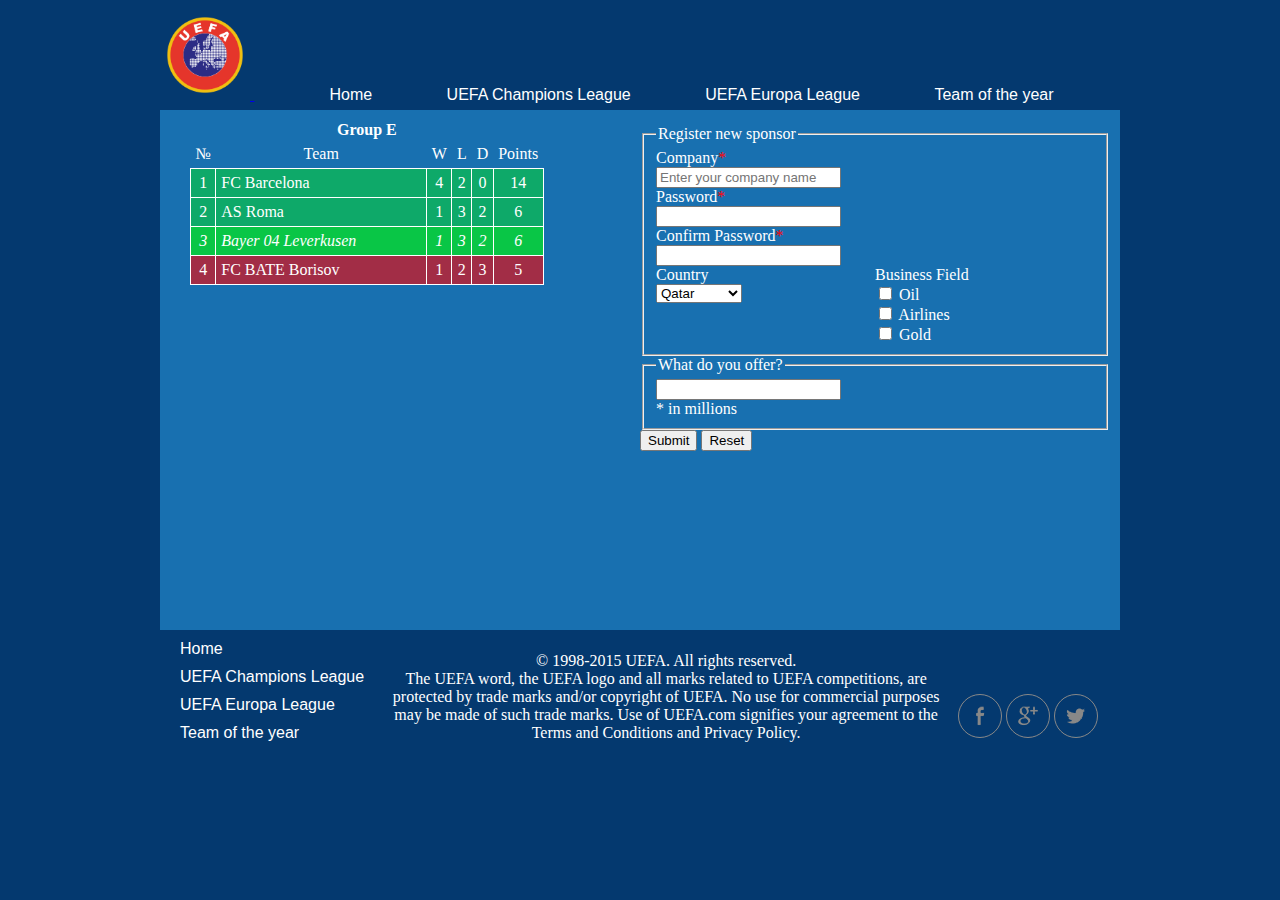
<file: Lab/index.html>
<!doctype html>
<html lang="en">
<head>
    <meta charset="UTF-8">
    <title>UEFA</title>
    <link href="styles/style.css" rel="stylesheet" />
</head>
<body>
    <div id="wrapper">
        <header>
            <nav>
                <div id="line">
                    <a href="http://www.uefa.com/" target="_blank">
                        <img src="images/uefa-logo.png" id="logo">
                    </a>
                </div>
                <ul type="none">
                    <li>Home</li>
                    <li>UEFA Champions League</li>
                    <li>UEFA Europa League</li>
                    <li>Team of the year</li>
                </ul>
            </nav>
        </header>
        <main>
            <div id="table">
                <table>
                    <th colspan="6">Group E</th>
                    <tr>
                        <td>№</td>
                        <td>Team</td>
                        <td>W</td>
                        <td>L</td>
                        <td>D</td>
                        <td>Points</td>
                    </tr>
                    <tr>
                        <td>1</td>
                        <td>FC Barcelona</td>
                        <td>4</td>
                        <td>2</td>
                        <td>0</td>
                        <td>14</td>
                    </tr>
                    <tr>
                        <td>2</td>
                        <td>AS Roma</td>
                        <td>1</td>
                        <td>3</td>
                        <td>2</td>
                        <td>6</td>
                    </tr>
                    <tr>
                        <td>3</td>
                        <td>Bayer 04 Leverkusen</td>
                        <td>1</td>
                        <td>3</td>
                        <td>2</td>
                        <td>6</td>
                    </tr>
                    <tr>
                        <td>4</td>
                        <td>FC BATE Borisov</td>
                        <td>1</td>
                        <td>2</td>
                        <td>3</td>
                        <td>5</td>
                    </tr>
                </table>
            </div>

            <form method="post">
                <fieldset>
                    <legend>Register new sponsor</legend>
                    <label for="company" class="midd">Company<span>*</span></label>
                    <br>
                    <input type="text" name="company" id="company" class="midd" required="required" placeholder="Enter your company name">
                    <br>
                    <label for="pass" class="midd">Password<span>*</span></label>
                    <br>
                    <input type="password" name="pass" id="pass" class="midd" required="required">
                    <br>
                    <label for="passC" class="midd">Confirm Password<span>*</span></label>
                    <br>
                    <input type="password" name="passC" id="passC" class="midd" required="required">
                    <br>

                    <div id="fbox">
                        <div id="count">
                            <label for="country">Country</label>
                            <br>
                            <select name="country" id="country">
                                <optgroup label="Africa">
                                    <option value="benin">Benin</option>
                                    <option value="berlin">Niger</option>
                                </optgroup>
                                <optgroup label="Asia">
                                    <option value="china">China</option>
                                    <option value="japan">Japan</option>
                                    <option value="russia">Russia</option>
                                    <option value="qatar" selected="selected">Qatar</option>
                                </optgroup>
                                <optgroup label="Europe">
                                    <option value="bulgaria">Bulgaria</option>
                                    <option value="england">England</option>
                                    <option value="france">France</option>
                                </optgroup>
                            </select>
                        </div>

                        <label for="business">Business Field</label>
                        <div id="business">
                            <input type="checkbox" name="business" id="oil">
                            <label for="oil">Oil</label><br>
                            <input type="checkbox" name="business" id="airlines">
                            <label for="airlines">Airlines</label><br>
                            <input type="checkbox" name="business" id="gold">
                            <label for="gold">Gold</label>
                        </div>
                    </div>
                </fieldset>
                <fieldset>
                    <legend>What do you offer?</legend>
                    <input type="text" name="offer" id="offer">
                    <br>
                    <label for="offer">* in millions</label>
                </fieldset>

                <input type="submit" value="Submit">
                <input type="reset" value="Reset">
            </form>
        </main>
        <footer>
            <ul type="none">
                <li>Home</li>
                <li>UEFA Champions League</li>
                <li>UEFA Europa League</li>
                <li>Team of the year</li>
            </ul>
            <p>
                © 1998-2015 UEFA. All rights reserved.<br>The UEFA word, the UEFA logo and all marks related to UEFA competitions,
                are protected by trade marks and/or copyright of UEFA. No use for commercial purposes may be made of such trade marks.
                Use of UEFA.com signifies your agreement to the Terms and Conditions and Privacy Policy.
            </p>
            <div id="FB"></div>
            <div id="twitter"></div>
            <div id="google"></div>
        </footer>
    </div>
</body>
</html>
</file>
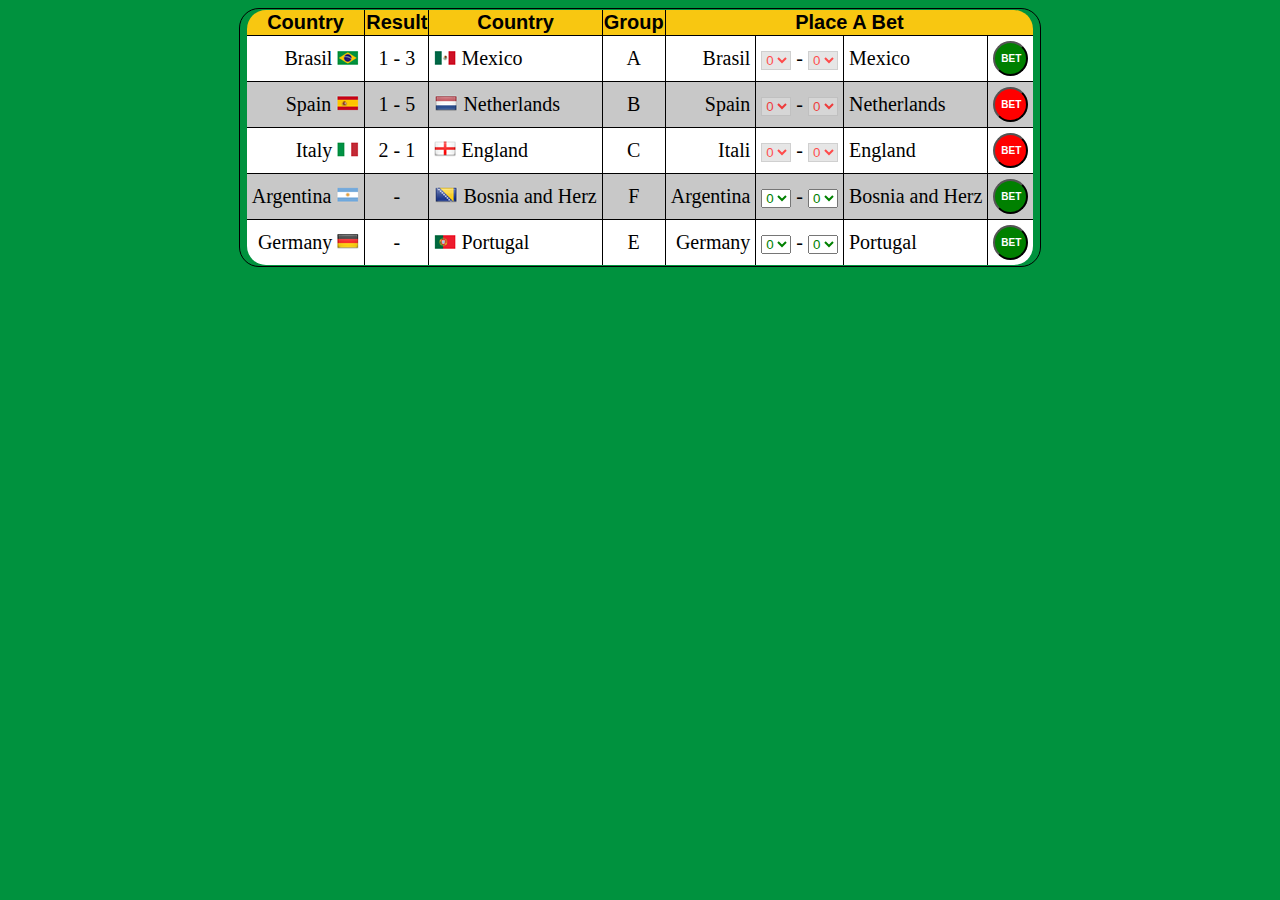
<file: CSS Overview/01.WorldCupBrazil.html>
﻿<!DOCTYPE html>
<html xmlns="http://www.w3.org/1999/xhtml">
<head>
    <title>World Cup Brazil</title>
    <link href="styles/01.WorldCupBrazil.css" rel="stylesheet" />
</head>
<body>
    <div>
        <table class="round">
            <thead class="round">
                <tr class="round">
                    <th class="round">Country</th>
                    <th>Result</th>
                    <th>Country</th>
                    <th>Group</th>
                    <th colspan="4">Place A Bet</th>
                </tr>
            </thead>
            <tbody>
                <tr>
                    <td>Brasil <img src="images/Brazil.png"></td>
                    <td>1 - 3</td>
                    <td><img src="images/Mexico.png"> Mexico</td>
                    <td>A</td>
                    <td>Brasil</td>
                    <td>
                        <select class="selector" disabled="disabled">
                            <option>0</option>
                            <option>1</option>
                            <option>2</option>
                            <option>3</option>
                            <option>4</option>
                            <option>5</option>
                            <option>6</option>
                            <option>7</option>
                            <option>8</option>
                            <option>9</option>
                        </select>
                       -
                        <select class="selector" disabled="disabled">
                            <option>0</option>
                            <option>1</option>
                            <option>2</option>
                            <option>3</option>
                            <option>4</option>
                            <option>5</option>
                            <option>6</option>
                            <option>7</option>
                            <option>8</option>
                            <option>9</option>
                        </select>
                    </td>
                    <td>Mexico</td>
                    <td>
                        <button id="red">BET</button>
                    </td>
                </tr>
                <tr>
                    <td>Spain <img src="images/Spain.png"></td>
                    <td>1 - 5</td>
                    <td><img src="images/Netherlands.png"> Netherlands</td>
                    <td>B</td>
                    <td>Spain</td>
                    <td>
                        <select class="selector" disabled="disabled">
                            <option>0</option>
                            <option>1</option>
                            <option>2</option>
                            <option>3</option>
                            <option>4</option>
                            <option>5</option>
                            <option>6</option>
                            <option>7</option>
                            <option>8</option>
                            <option>9</option>
                        </select>
                        -
                        <select class="selector" disabled="disabled">
                            <option>0</option>
                            <option>1</option>
                            <option>2</option>
                            <option>3</option>
                            <option>4</option>
                            <option>5</option>
                            <option>6</option>
                            <option>7</option>
                            <option>8</option>
                            <option>9</option>
                        </select>
                    </td>
                    <td>Netherlands</td>
                    <td>
                        <button class="red">BET</button>
                    </td>
                </tr>
                <tr>
                    <td>Italy <img src="images/Italy.png"></td>
                    <td>2 - 1</td>
                    <td><img src="images/England.png"> England</td>
                    <td>C</td>
                    <td>Itali</td>
                    <td>
                        <select class="selector" disabled="disabled">
                            <option>0</option>
                            <option>1</option>
                            <option>2</option>
                            <option>3</option>
                            <option>4</option>
                            <option>5</option>
                            <option>6</option>
                            <option>7</option>
                            <option>8</option>
                            <option>9</option>
                        </select>
                        -
                        <select class="selector" disabled="disabled">
                            <option>0</option>
                            <option>1</option>
                            <option>2</option>
                            <option>3</option>
                            <option>4</option>
                            <option>5</option>
                            <option>6</option>
                            <option>7</option>
                            <option>8</option>
                            <option>9</option>
                        </select>
                    </td>
                    <td>England</td>
                    <td>
                        <button class="red">BET</button>
                    </td>
                </tr>
                <tr>
                    <td>Argentina <img src="images/Argentina.png"></td>
                    <td> - </td>
                    <td><img src="images/Bosnia.png"> Bosnia and Herz</td>
                    <td>F</td>
                    <td>Argentina</td>
                    <td>
                        <select class="selectorEnabled">
                            <option>0</option>
                            <option>1</option>
                            <option>2</option>
                            <option>3</option>
                            <option>4</option>
                            <option>5</option>
                            <option>6</option>
                            <option>7</option>
                            <option>8</option>
                            <option>9</option>
                        </select>
                        -
                        <select class="selectorEnabled">
                            <option>0</option>
                            <option>1</option>
                            <option>2</option>
                            <option>3</option>
                            <option>4</option>
                            <option>5</option>
                            <option>6</option>
                            <option>7</option>
                            <option>8</option>
                            <option>9</option>
                        </select>
                    </td>
                    <td>Bosnia and Herz</td>
                    <td>
                        <button >BET</button>
                    </td>
                </tr>
                <tr>
                    <td>Germany <img src="images/Germany.png"></td>
                    <td> - </td>
                    <td><img src="images/Portugal.png"> Portugal</td>
                    <td>E</td>
                    <td>Germany</td>
                    <td>
                        <select class="selectorEnabled">
                            <option>0</option>
                            <option>1</option>
                            <option>2</option>
                            <option>3</option>
                            <option>4</option>
                            <option>5</option>
                            <option>6</option>
                            <option>7</option>
                            <option>8</option>
                            <option>9</option>
                        </select>
                        -
                        <select class="selectorEnabled">
                            <option>0</option>
                            <option>1</option>
                            <option>2</option>
                            <option>3</option>
                            <option>4</option>
                            <option>5</option>
                            <option>6</option>
                            <option>7</option>
                            <option>8</option>
                            <option>9</option>
                        </select>
                    </td>
                    <td>Portugal</td>
                    <td>
                        <button>BET</button>
                    </td>
                </tr>
            </tbody>
        </table>
        </div>
</body>
</html>
</file>
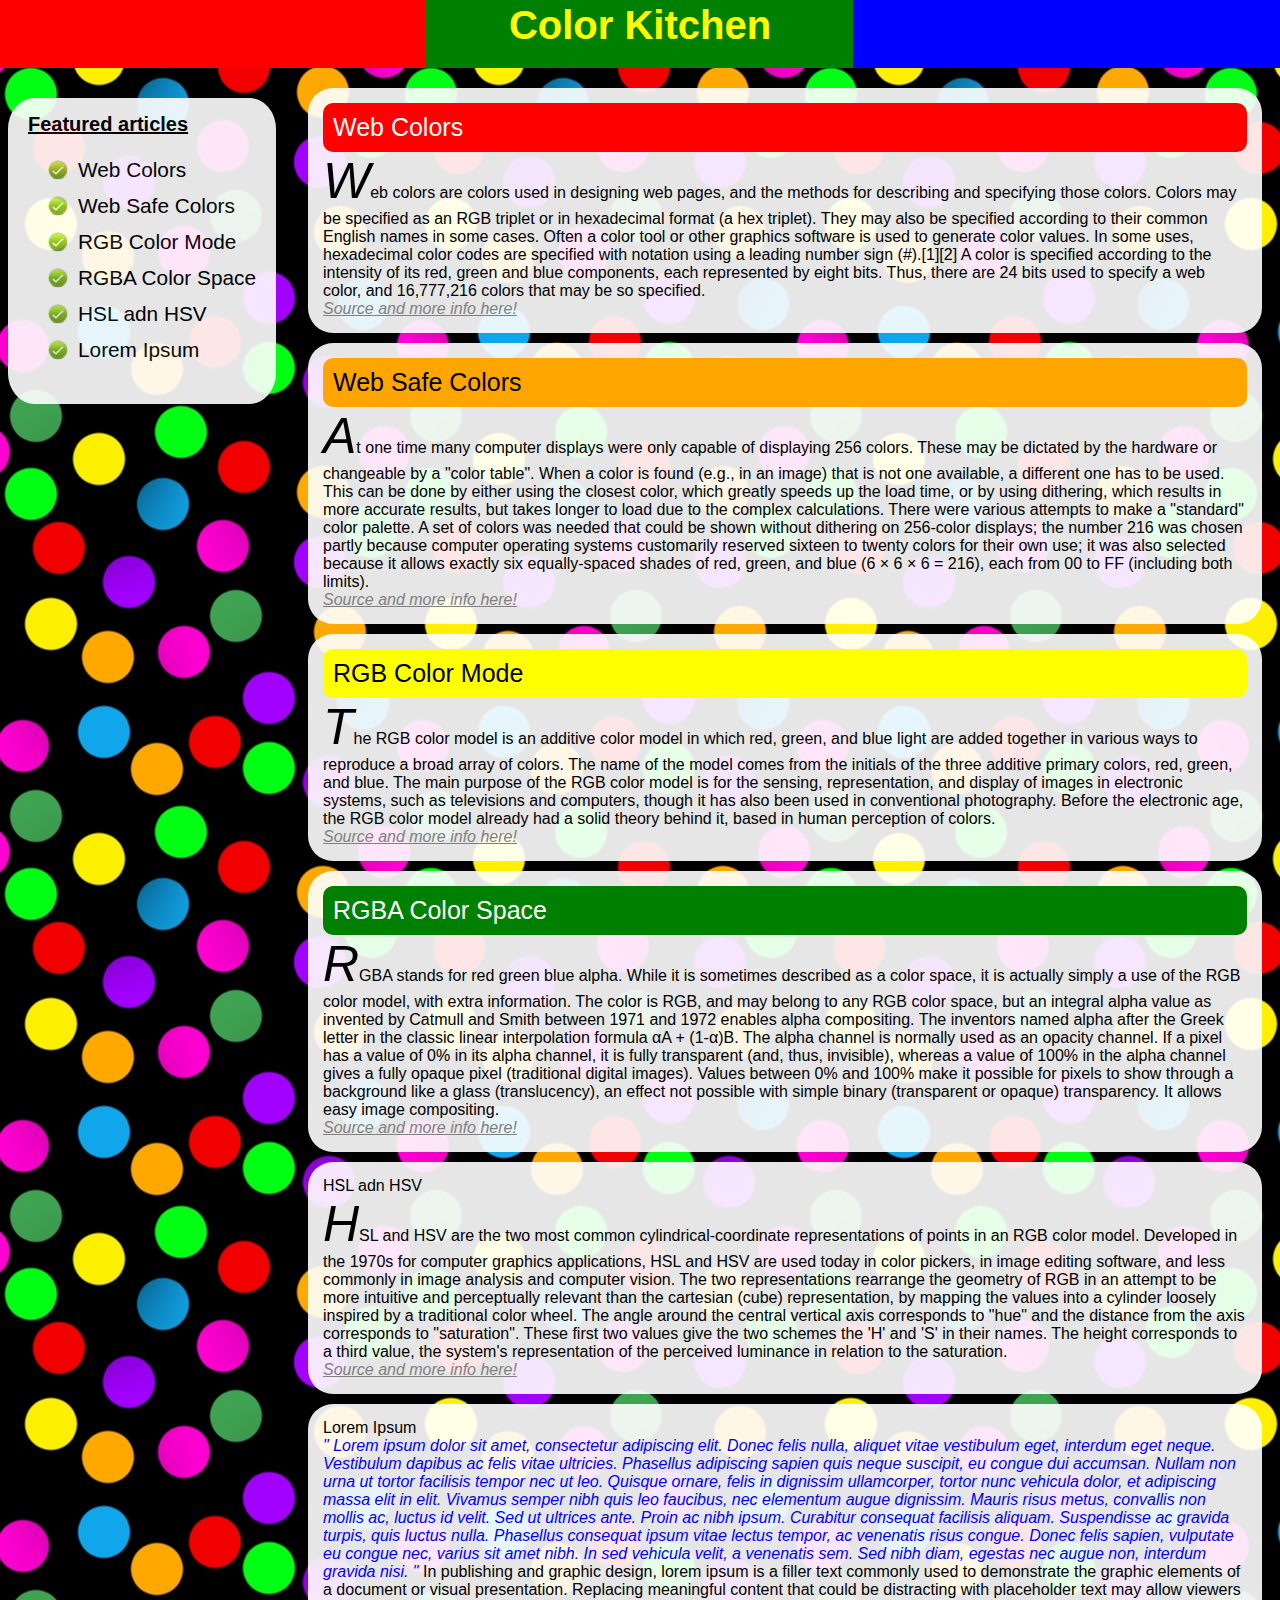
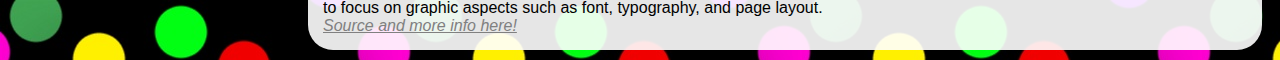
<file: CSS Overview/ColorKitchen.html>
﻿<!DOCTYPE html>
<html xmlns="http://www.w3.org/1999/xhtml">
<head>
    <title>Color Kitchen</title>
    <link href="styles/02.ColorKitchen.css" rel="stylesheet" />
</head>
<body>
    <header>Color Kitchen</header>
    <aside>
        <nav>
            <header>Featured articles</header>
            <ul>
            	<li><a href="ColorKitchen.html#webColors">Web Colors</a></li>
            	<li><a href="ColorKitchen.html#webSafeColors">Web Safe Colors</a></li>
            	<li><a href="ColorKitchen.html#RGB">RGB Color Mode</a></li>
            	<li><a href="ColorKitchen.html#RGBA">RGBA Color Space</a></li>
            	<li><a href="ColorKitchen.html#HSLHSV">HSL adn HSV</a></li>
                <li><a href="ColorKitchen.html#lorem">Lorem Ipsum</a></li>
            </ul>
        </nav>
    </aside>
    <section>
    	<article>
    		<header id="webColors">Web Colors</header>
    		<div>Web colors are colors used in designing web pages, and the methods for describing and specifying those colors. Colors may be specified as an RGB triplet or in hexadecimal format (a hex triplet). They may also be specified according to their common English names in some cases. Often a color tool or other graphics software is used to generate color values. In some uses, hexadecimal color codes are specified with notation using a leading number sign (#).[1][2] A color is specified according to the intensity of its red, green and blue components, each represented by eight bits. Thus, there are 24 bits used to specify a web color, and 16,777,216 colors that may be so specified.</div>
    		<footer>
                <a href="http://en.wikipedia.org/wiki/Web_colors" target="_blank">Source and more info here!</a>
            </footer>
    	</article>
    	<article>
    		<header id="webSafeColors">Web Safe Colors</header>
    		<div>At one time many computer displays were only capable of displaying 256 colors. These may be dictated by the hardware or changeable by a "color table". When a color is found (e.g., in an image) that is not one available, a different one has to be used. This can be done by either using the closest color, which greatly speeds up the load time, or by using dithering, which results in more accurate results, but takes longer to load due to the complex calculations.
There were various attempts to make a "standard" color palette. A set of colors was needed that could be shown without dithering on 256-color displays; the number 216 was chosen partly because computer operating systems customarily reserved sixteen to twenty colors for their own use; it was also selected because it allows exactly six equally-spaced shades of red, green, and blue (6 × 6 × 6 = 216), each from 00 to FF (including both limits).</div>
            <footer>
                <a href="http://en.wikipedia.org/wiki/Web_colors" target="_blank">Source and more info here!</a>
            </footer>
    	</article>
    	<article>
    		<header id="RGB">RGB Color Mode</header>
    		<div>The RGB color model is an additive color model in which red, green, and blue light are added together in various ways to reproduce a broad array of colors. The name of the model comes from the initials of the three additive primary colors, red, green, and blue.
The main purpose of the RGB color model is for the sensing, representation, and display of images in electronic systems, such as televisions and computers, though it has also been used in conventional photography. Before the electronic age, the RGB color model already had a solid theory behind it, based in human perception of colors.</div>
            <footer>
                <a href="http://en.wikipedia.org/wiki/RGB_color_model" target="_blank">Source and more info here!</a>
            </footer>
    	</article>
    	<article>
    		<header id="RGBA">RGBA Color Space</header>
    		<div>RGBA stands for red green blue alpha. While it is sometimes described as a color space, it is actually simply a use of the RGB color model, with extra information. The color is RGB, and may belong to any RGB color space, but an integral alpha value as invented by Catmull and Smith between 1971 and 1972 enables alpha compositing. The inventors named alpha after the Greek letter in the classic linear interpolation formula αA + (1-α)B.
The alpha channel is normally used as an opacity channel. If a pixel has a value of 0% in its alpha channel, it is fully transparent (and, thus, invisible), whereas a value of 100% in the alpha channel gives a fully opaque pixel (traditional digital images). Values between 0% and 100% make it possible for pixels to show through a background like a glass (translucency), an effect not possible with simple binary (transparent or opaque) transparency. It allows easy image compositing.</div>
            <footer>
                <a href="http://en.wikipedia.org/wiki/RGBA_color_space" target="_blank">Source and more info here!</a>
            </footer>
    	</article>
    	<article>
            <header id="HSLHSV">HSL adn HSV</header>
    		<div>HSL and HSV are the two most common cylindrical-coordinate representations of points in an RGB color model. Developed in the 1970s for computer graphics applications, HSL and HSV are used today in color pickers, in image editing software, and less commonly in image analysis and computer vision.
The two representations rearrange the geometry of RGB in an attempt to be more intuitive and perceptually relevant than the cartesian (cube) representation, by mapping the values into a cylinder loosely inspired by a traditional color wheel. The angle around the central vertical axis corresponds to "hue" and the distance from the axis corresponds to "saturation". These first two values give the two schemes the 'H' and 'S' in their names. The height corresponds to a third value, the system's representation of the perceived luminance in relation to the saturation.
</div>
            <footer>
                <a href="http://en.wikipedia.org/wiki/HSL_color_space" target="_blank">Source and more info here!</a>
            </footer>
    	</article>
        <article>
            <header id="lorem">Lorem Ipsum</header>
            <span lang="la">
                Lorem ipsum dolor sit amet, consectetur adipiscing elit. Donec felis nulla, aliquet vitae vestibulum eget, interdum eget neque. Vestibulum dapibus ac felis vitae ultricies. Phasellus adipiscing sapien quis neque suscipit, eu congue dui accumsan. Nullam non urna ut tortor facilisis tempor nec ut leo. Quisque ornare, felis in dignissim ullamcorper, tortor nunc vehicula dolor, et adipiscing massa elit in elit. Vivamus semper nibh quis leo faucibus, nec elementum augue dignissim. Mauris risus metus, convallis non mollis ac, luctus id velit. Sed ut ultrices ante. Proin ac nibh ipsum. Curabitur consequat facilisis aliquam. Suspendisse ac gravida turpis, quis luctus nulla. Phasellus consequat ipsum vitae lectus tempor, ac venenatis risus congue. Donec felis sapien, vulputate eu congue nec, varius sit amet nibh. In sed vehicula velit, a venenatis sem. Sed nibh diam, egestas nec augue non, interdum gravida nisi.
            </span>
            <span>In publishing and graphic design, lorem ipsum is a filler text commonly used to demonstrate the graphic elements of a document or visual presentation. Replacing meaningful content that could be distracting with placeholder text may allow viewers to focus on graphic aspects such as font, typography, and page layout.</span>
            <footer>
                <a href="http://www.lipsum.com/" target="_blank">Source and more info here!</a>
            </footer>
        </article>
    </section>
</body>
</file>
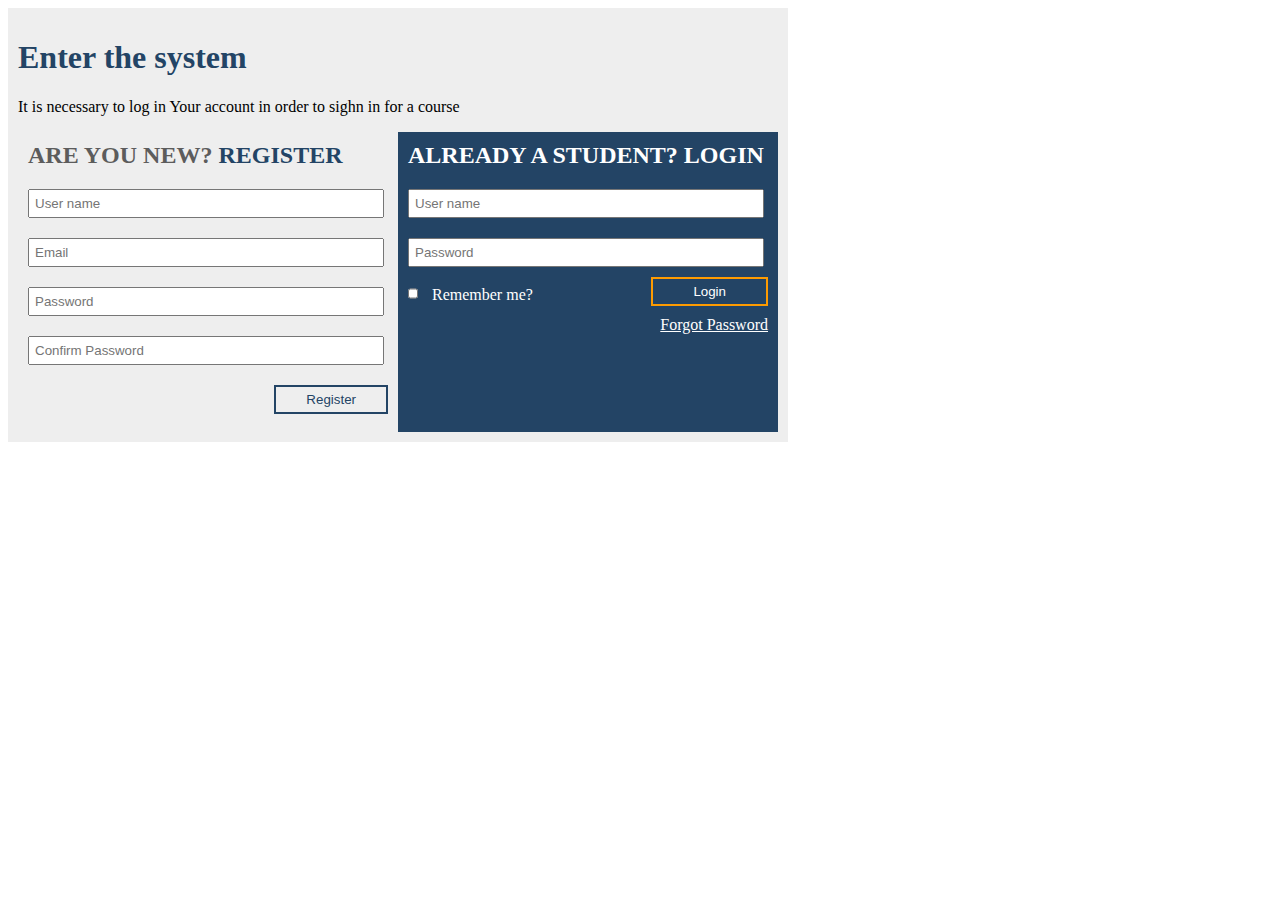
<file: Forms/01.SimpleForm.html>
<!DOCTYPE html>
<html lang="en">
<head>
    <meta charset="UTF-8">
    <title>Simple Form</title>
    <link rel="stylesheet" href="styles/01.SimpleForm.css">
</head>
<body>
    <div id="wrapper">
        <h1 style="color: #234465">Enter the system</h1>
        <p>It is necessary to log in Your account in order to sighn in for a course</p>
        <div id="login">
            <h2 style="color: #5C5C5C">ARE YOU NEW? <span style="color: #234465">REGISTER</span></h2>
            <form method="post">
                <input type="text" name="name" placeholder="User name">
                <input type="email" name="email" placeholder="Email">
                <input type="password" name="pass" id="pass" placeholder="Password">
                <input type="password" name="pass" id="" placeholder="Confirm Password">
                <input type="submit" id="reg" value="Register">
            </form>
        </div>
        <div id="register">
            <h2>ALREADY A STUDENT? LOGIN</h2>
            <form method="post" action="">
                <input type="text" name="name" placeholder="User name">
                <input type="password" name="password" id="passs" placeholder="Password">
                <input type="checkbox" name="check" id="check">
                <label for="check">Remember me?</label>
                <input type="submit" id="log" value="Login">
                <label for="log" id="forgotP">Forgot Password</label>
            </form>
        </div>
    </div>
</body>
</html>
</file>
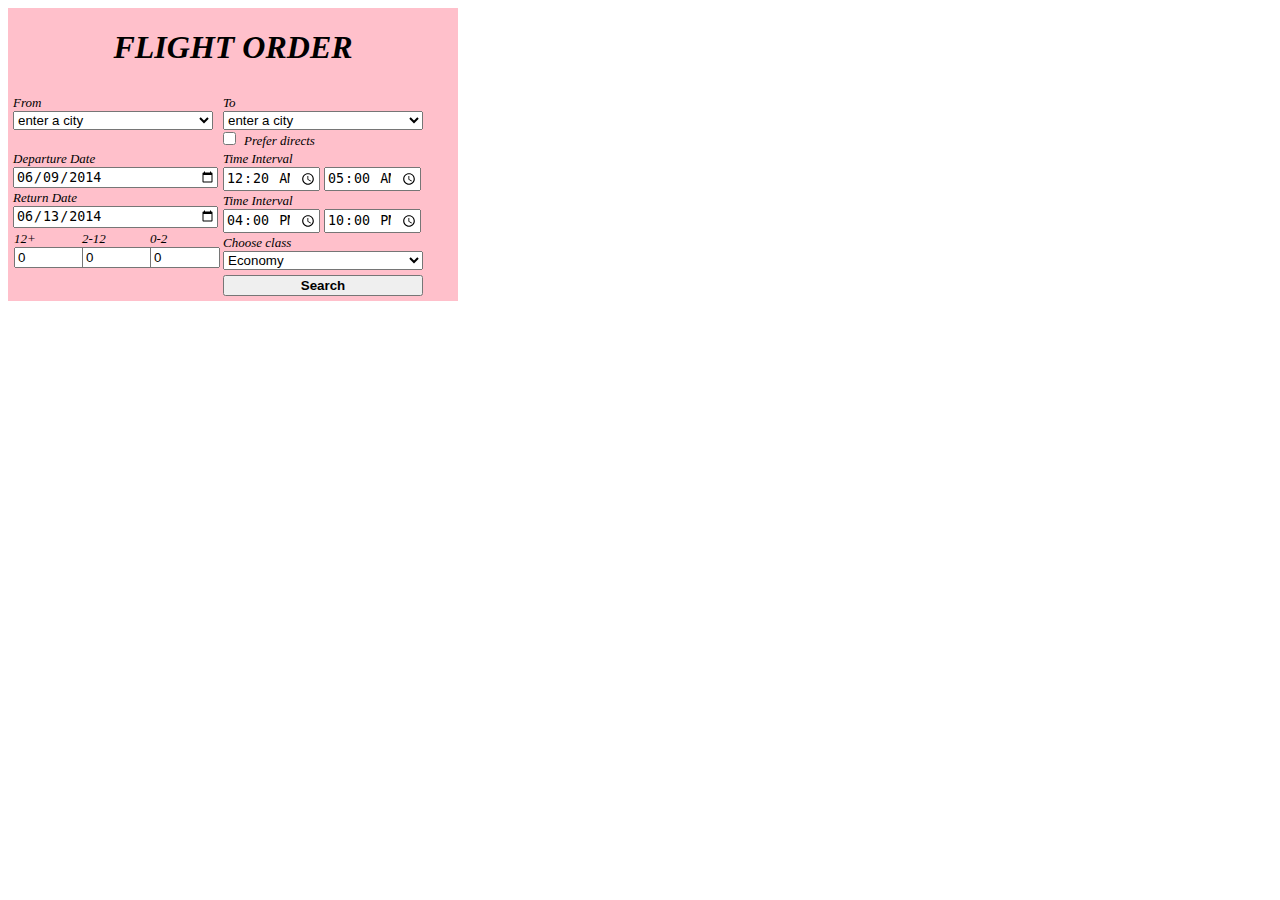
<file: Forms/02.FlightOrder.html>
<!DOCTYPE html>
<html lang="en">
<head>
    <meta charset="UTF-8">
    <title>Flight Order</title>
    <link rel="stylesheet" href="styles/02.FlightOrder.css">
</head>
<body>
    <div id="wrapper">
        <header>
            <h1>FLIGHT ORDER</h1>
        </header>
            <form method="post">
                <div id="left">
                    <label for="fromCity">From</label>
                    <br>
                    <select name="fromCity" id="fromCity">
                        <option value="Value 1">enter a city</option>
                        <option value="Value 2">Sofia</option>
                        <option value="Value 3">Varna</option>
                    </select>

                    <p></p>

                    <label for="depDate">Departure Date</label>
                    <input name="startDate" type="date" id="depDate" value="2014-06-09"/>

                    <label for="retDate">Return Date</label>
                    <input name="startDate" type="date" id="retDate" value="2014-06-13"/>

                    <div class="box">
                        <label for="12+">12+</label>
                        <input type="number" name="12+" id="12+" value="0">
                    </div>
                    <div class="box">
                        <label for="2-12">2-12</label>
                        <input type="number" name="2-12" id="2-12" value="0">
                    </div>
                    <div class="box">
                        <label for="0-2">0-2</label>
                        <input type="number" name="0-2" id="0-2" value="0" >
                    </div>
                </div>
                <div id="right">
                    <label for="toCity">To</label>
                    <br>
                    <select name="fromCity" id="toCity">
                        <option value="Value 1">enter a city</option>
                        <option value="Value 2">Sofia</option>
                        <option value="Value 3">Varna</option>
                    </select>

                    <input type="checkbox" name="check" id="check">
                    <label for="check">Prefer directs</label>
                    <br>

                    <label for="depStartTime">Time Interval</label>
                    <br>
                    <input type="time" name="depStartTime" id="depStartTime" value="00:20">
                    <input type="time" name="depEndTime" id="depEndTime" value="05:00">

                    <label for="retStartTime">Time Interval</label>
                    <br>
                    <input type="time" name="retStartTime" id="retStartTime" value="16:00">
                    <input type="time" name="retEndTime" id="retEndTime" value="22:00">

                    <label for="class">Choose class</label>
                    <select name="class" id="class">
                        <option value="Value 1">Economy</option>
                        <option value="Value 2">Business</option>
                    </select>

                    <input type="submit" value="Search">
                </div>
            </form>
    </div>
</body>
</html>
</file>
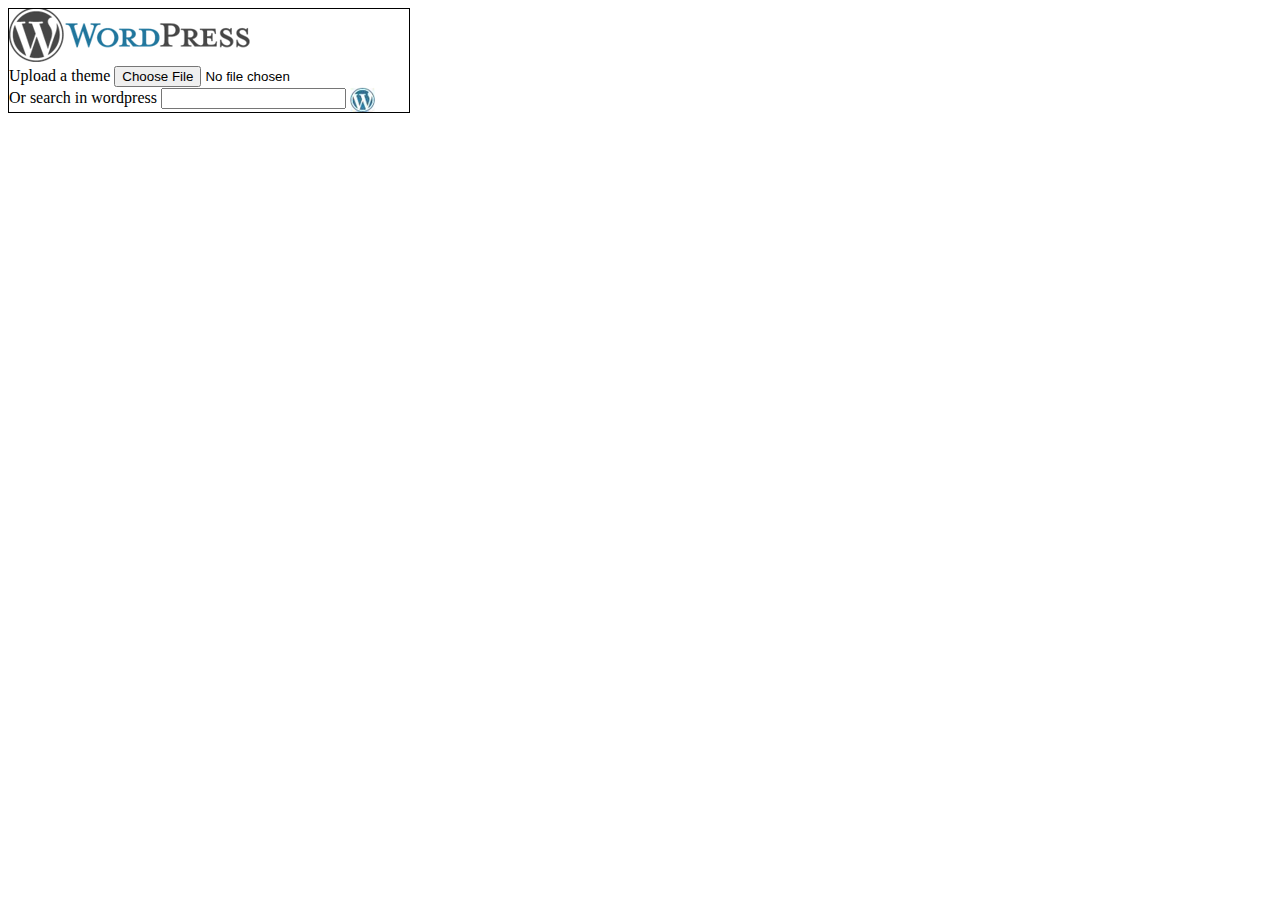
<file: Forms/03.WordPressTheme.html>
<!DOCTYPE html>
<html lang="en">
<head>
    <meta charset="UTF-8">
    <title>WordPress Theme</title>
    <link rel="stylesheet" href="styles/03.WordPressTheme.css">
</head>
<body>
    <div id="wrapper">
        <img src="images/WordPressLogo.png" alt="">
        <form method="post">
            <label for="chose">Upload a theme</label>
            <input type="file" name="chose" id="chose">
            <br>
            <label for="text">Or search in wordpress</label>
            <input type="text" name="text" id="text">
            <input type="image" src="images/WordPressImg.png" alt="go">
        </form>
    </div>
</body>
</html>
</file>
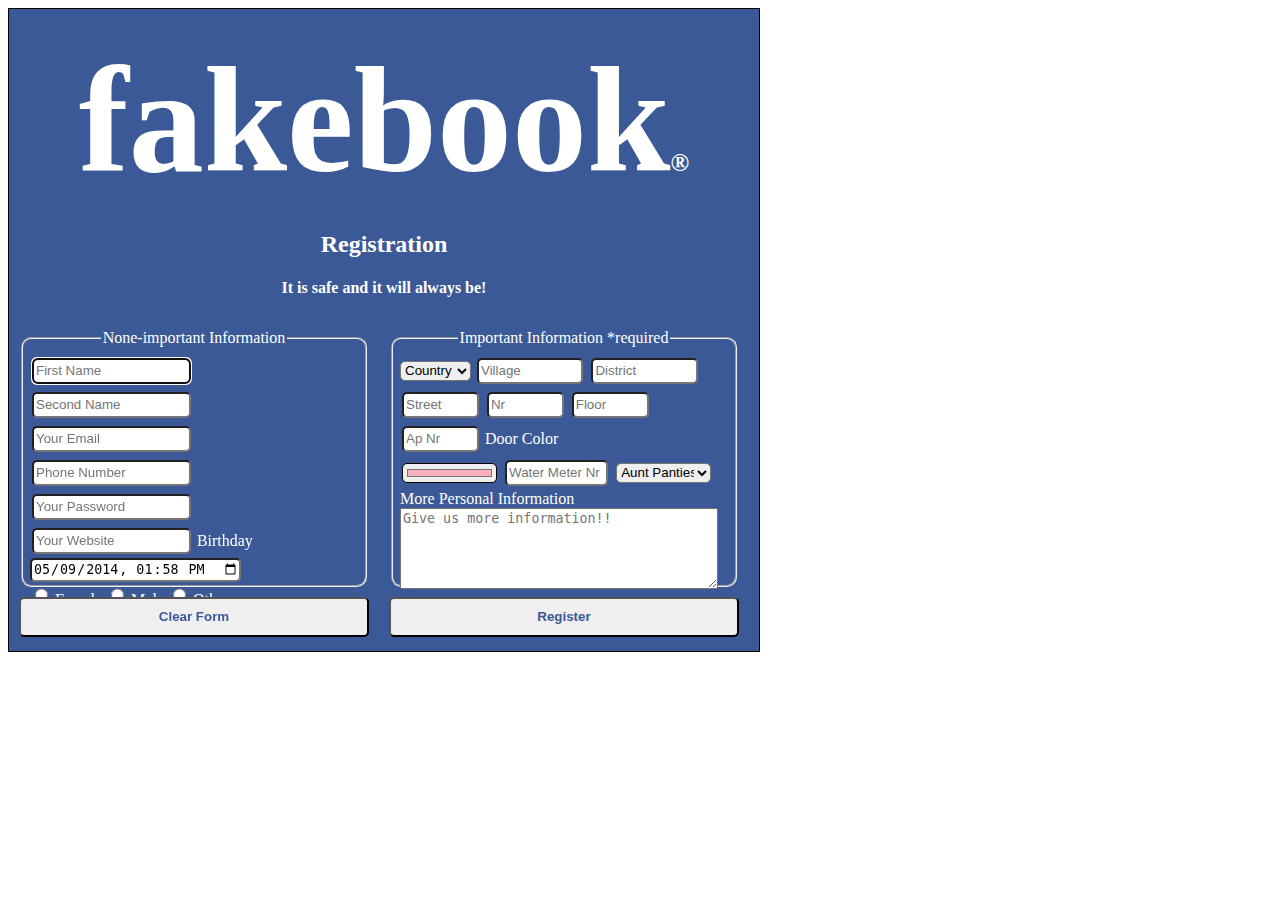
<file: Forms/04.FakebookRegisterForm.html>
<!DOCTYPE html>
<html lang="en">
<head>
    <meta charset="UTF-8">
    <title>Fakebook Register Form</title>
    <link rel="stylesheet" href="styles/04.FakebookRegisterForm.css">
</head>
<body>
    <div id="wrapper">
        <h1>fakebook<span>&reg;</span></h1>
        <h2>Registration</h2>
        <h4>It is safe and it will always be!</h4>
        <form method="post">
            <div id="left">
                <fieldset>
                    <legend>None-important Information</legend>
                    <input type="text" name="firstName" id="firstName" placeholder="First Name" autofocus="autofocus">
                    <input type="text" name="secondName" id="secondName" placeholder="Second Name">
                    <input type="email" name="email" id="email" placeholder="Your Email">
                    <input type="tel" name="phone" id="phone" placeholder="Phone Number">
                    <input type="password" name="pass" id="pass" placeholder="Your Password">
                    <input type="url" name="site" id="site" placeholder="Your Website">

                    <label for="bd">Birthday</label>
                    <br>
                    <input type="datetime-local" name="bd" id="bd" value="2014-05-09T13:58"/>
                    <br>
                    <input type="radio" name="gender" id="fm">
                    <label for="fm">Female</label>
                    <input type="radio" id="ml" name="gender" >
                    <label for="ml">Male</label>
                    <input type="radio" id="ot" name="gender">
                    <label for="ot">Other</label>
                </fieldset>

                <input type="reset" value="Clear Form">

            </div>
            <div id="right">
                <fieldset>
                    <legend>Important Information *required</legend>
                    <select name="country" id="country" required="required">
                        <option value="Country">Country</option>
                        <option value="Bulgaria">Bulgaria</option>
                        <option value="USA">USA</option>
                    </select>
                    <input type="text" name="Village" id="Village" placeholder="Village" required="required">
                    <input type="text" name="District" id="District" placeholder="District" required="required">
                    <input type="text" name="Street" id="Street" placeholder="Street" required="required" class="sc">
                    <input type="text" name="Nr" id="Nr" placeholder="Nr" required="required" class="sc">
                    <input type="text" name="Floor" id="Floor" placeholder="Floor" required="required" class="sc">
                    <input type="text" name="AN" id="AN" placeholder="Ap Nr" required="required" class="sc">

                    <label for="dc">Door Color</label>
                    <br>
                    <input type="color" name="dc" id="dc" required="required" value="#FAAFBE" class="tr">
                    <input type="text" name="water" id="water" required="required" placeholder="Water Meter Nr" class="tr">
                    <select name="auntPants" id="auntPants" required="required" class="tr">
                        <option value="1">Aunt Panties Size</option>
                    </select>
                    <label for="txt">More Personal Information</label>
                    <textarea name="txt" id="txt" rows="5" placeholder="Give us more information!!"></textarea>
                </fieldset>

                <input type="submit" value="Register">

            </div>
        </form>
    </div>
</body>
</html>
</file>
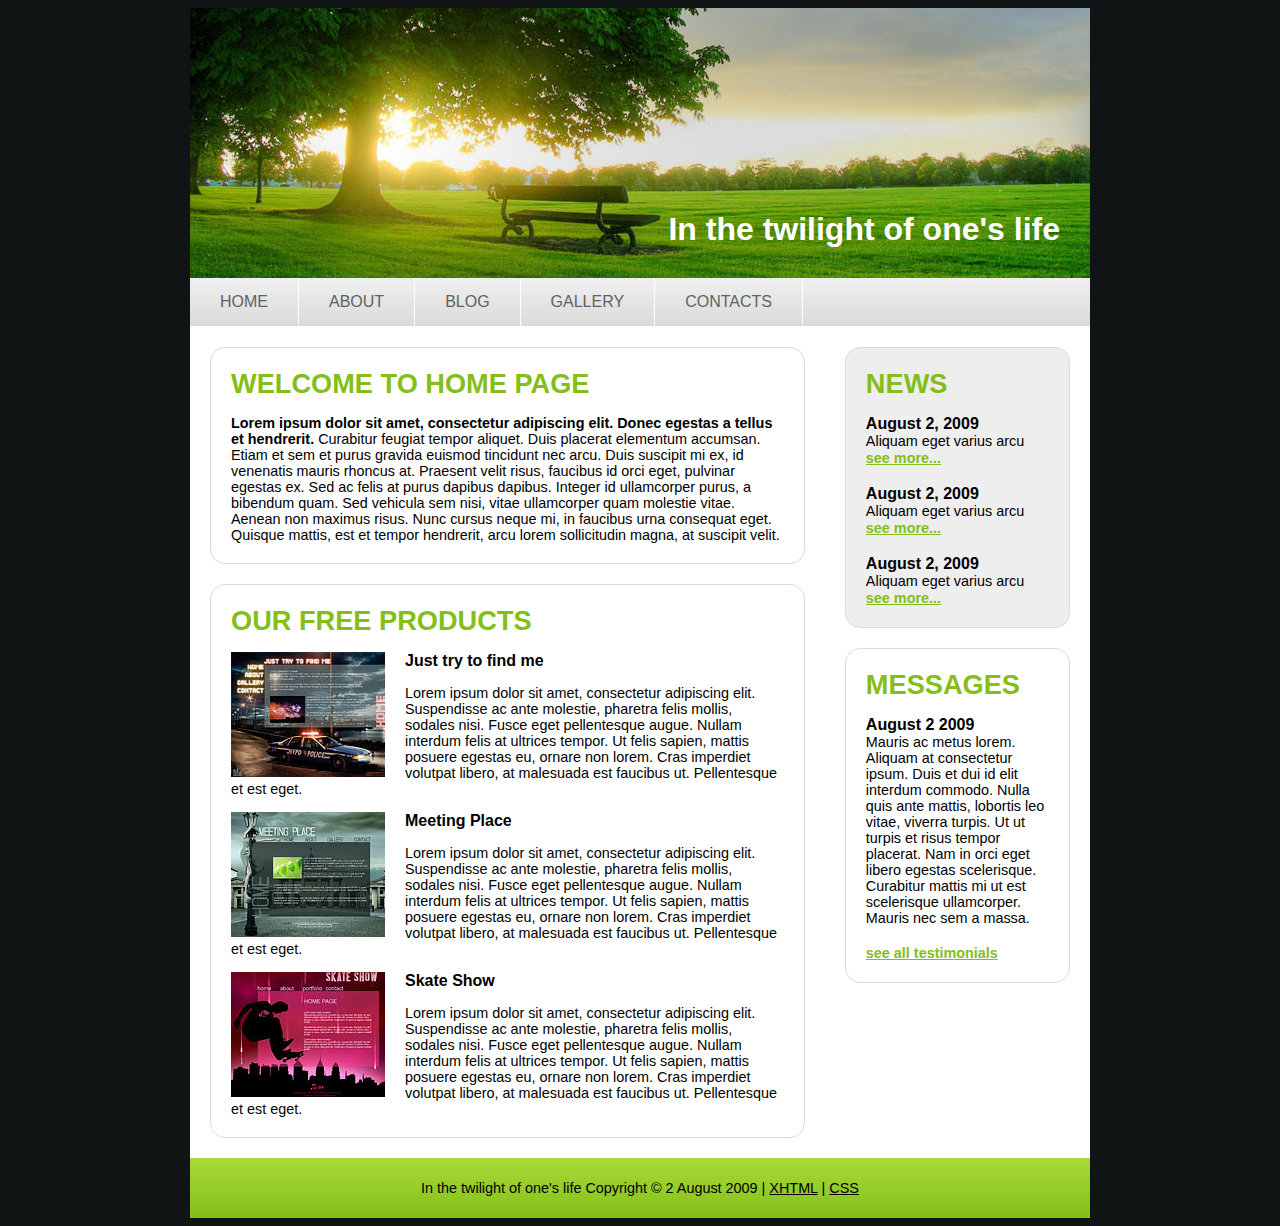
<file: Layouts/PrettyWebsite.html>
<!DOCTYPE html>
<html lang="en">
<head>
    <meta charset="UTF-8">
    <title>Pretty</title>
    <link rel="stylesheet" href="styles/PrettyWebsite.css">
</head>
<body>
    <div class="wrapper">
        <header>
            <p>In the twilight of one's life</p>
        </header>
        <nav>
            <ul>
                <li>home</li>
                <li>about</li>
                <li>blog</li>
                <li>gallery</li>
                <li>contacts</li>
            </ul>
        </nav>
        <main>
            <div class="articles">
                <article>
                    <h2>Welcome to home page</h2>
                    <p><strong>Lorem ipsum dolor sit amet, consectetur adipiscing elit. Donec egestas a tellus et hendrerit. </strong>
                        Curabitur feugiat tempor aliquet. Duis placerat elementum accumsan. Etiam et sem et purus gravida
                        euismod tincidunt nec arcu. Duis suscipit mi ex, id venenatis mauris rhoncus at. Praesent velit risus,
                        faucibus id orci eget, pulvinar egestas ex. Sed ac felis at purus dapibus dapibus. Integer id
                        ullamcorper purus, a bibendum quam. Sed vehicula sem nisi, vitae ullamcorper quam molestie vitae.
                        Aenean non maximus risus. Nunc cursus neque mi, in faucibus urna consequat eget. Quisque mattis, est et
                        tempor hendrerit, arcu lorem sollicitudin magna, at suscipit velit.</p>
                </article>
                <article>
                    <h2>Our Free Products</h2>
                    <div>
                        <img src="images/0005.jpg" alt="Car">
                        <h4>Just try to find me</h4>
                        <p>Lorem ipsum dolor sit amet, consectetur adipiscing elit. Suspendisse ac ante molestie, pharetra felis
                            mollis, sodales nisi. Fusce eget pellentesque augue. Nullam interdum felis at ultrices tempor. Ut
                            felis sapien, mattis posuere egestas eu, ornare non lorem. Cras imperdiet volutpat libero, at
                            malesuada est faucibus ut. Pellentesque et est eget.</p>
                    </div>
                    <div>
                        <img src="images/0004.jpg" alt="The place">
                        <h4>Meeting Place</h4>
                        <p>Lorem ipsum dolor sit amet, consectetur adipiscing elit. Suspendisse ac ante molestie, pharetra felis
                            mollis, sodales nisi. Fusce eget pellentesque augue. Nullam interdum felis at ultrices tempor. Ut
                            felis sapien, mattis posuere egestas eu, ornare non lorem. Cras imperdiet volutpat libero, at
                            malesuada est faucibus ut. Pellentesque et est eget.</p>
                    </div>
                    <div>
                        <img src="images/0003.jpg" alt="Skate">
                        <h4>Skate Show</h4>
                        <p>Lorem ipsum dolor sit amet, consectetur adipiscing elit. Suspendisse ac ante molestie, pharetra felis
                            mollis, sodales nisi. Fusce eget pellentesque augue. Nullam interdum felis at ultrices tempor. Ut
                            felis sapien, mattis posuere egestas eu, ornare non lorem. Cras imperdiet volutpat libero, at
                            malesuada est faucibus ut. Pellentesque et est eget.</p>
                    </div>
                </article>
            </div>
            <aside>
                <article>
                    <h2>News</h2>
                    <b>August 2, 2009</b>
                    <p>Aliquam eget varius arcu</p>
                    <a href="#">see more...</a>
                    <br>
                    <br>
                    <b>August 2, 2009</b>
                    <p>Aliquam eget varius arcu</p>
                    <a href="#">see more...</a>
                    <br>
                    <br>
                    <b>August 2, 2009</b>
                    <p>Aliquam eget varius arcu</p>
                    <a href="#">see more...</a>
                </article>
                <article>
                    <h2>messages</h2>
                    <b>August 2 2009</b>
                    <p>Mauris ac metus lorem. Aliquam at consectetur ipsum. Duis et dui id elit interdum commodo. Nulla quis
                        ante mattis, lobortis leo vitae, viverra turpis. Ut ut turpis et risus tempor placerat. Nam in orci
                        eget libero egestas scelerisque. Curabitur mattis mi ut est scelerisque ullamcorper. Mauris nec sem
                        a massa.
                    </p>
                    <br>
                    <a href="#">see all testimonials</a></article>
            </aside>
        </main>
        <footer>
            <p>In the twilight of one's life Copyright © 2 August 2009 | <a href="#">XHTML</a> | <a href="#">CSS</a></p>
        </footer>
    </div>
</body>
</html>
</file>
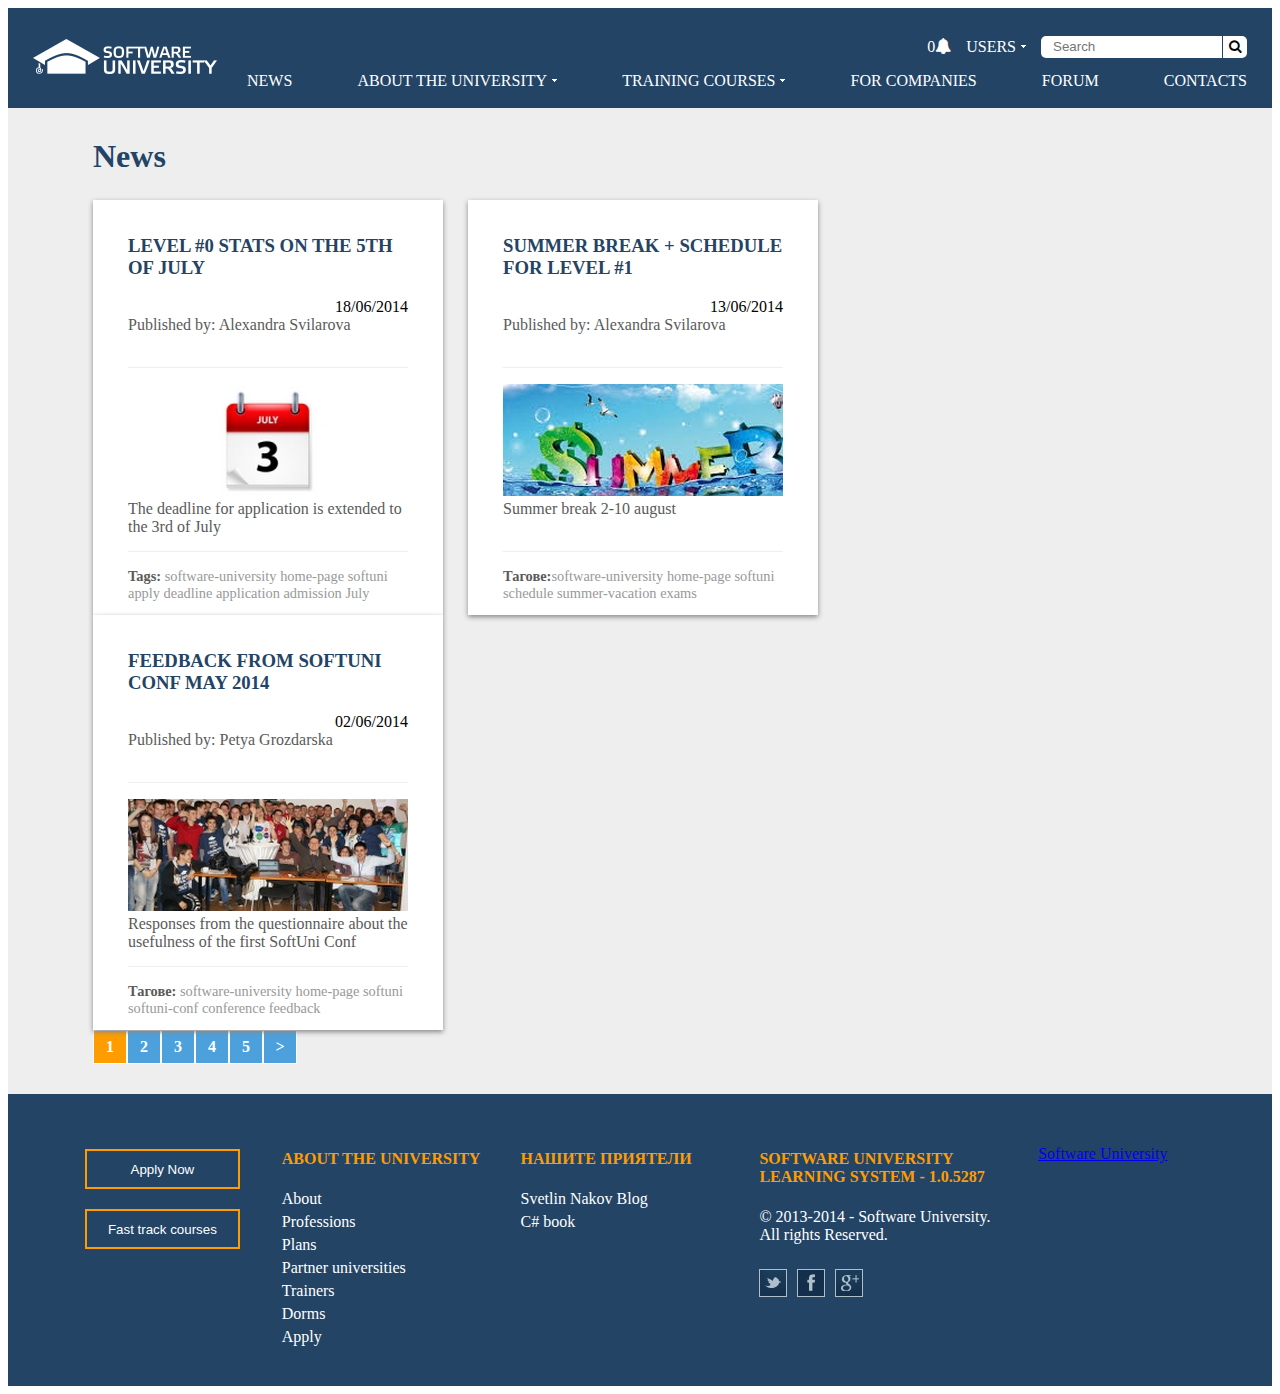
<file: Layouts/SoftUniWebsite.html>
<!DOCTYPE html>
<html lang="en">
<head>
    <meta charset="UTF-8">
    <title>SoftUni</title>
    <link rel="stylesheet" href="styles/SoftUniWebsite.css">
    <link rel="stylesheet" href="http://cdnjs.cloudflare.com/ajax/libs/font-awesome/4.6.3/css/font-awesome.min.css">
</head>
<body>
    <script>(function(d, s, id) {
        var js, fjs = d.getElementsByTagName(s)[0];
        if (d.getElementById(id)) return;
        js = d.createElement(s); js.id = id;
        js.src = "//connect.facebook.net/bg_BG/sdk.js#xfbml=1&version=v2.7";
        fjs.parentNode.insertBefore(js, fjs);
    }(document, 'script', 'facebook-jssdk'));
    </script>

    <header>
        <a href="https://softuni.bg/">
            <img src="images/software-university-logo.png" alt="SoftUni">
        </a>
        <nav>
            <div class="searchBar">
                <p>0<i class="fa fa-bell"></i></p>
                <p class="withArrow">Users</p>
                <input type="text" name="Search" id="Search" placeholder="Search">
                <button><i class="fa fa-search"></i></button>
            </div>
            <ul>
                <li class="navMenu">
                    <a href="https://softuni.bg/">News</a>
                </li>
                <li class="navMenu withArrow dropDown">
                    <a href="https://softuni.bg/about">About the university</a>
                    <div class="dropDown-content">
                        <a href="https://softuni.bg/about">About</a>
                        <a href="https://softuni.bg/trainers">Teachers</a>
                        <a href="https://softuni.bg/university-partners">Partners</a>
                    </div>
                </li>
                <li class="navMenu withArrow dropDown">
                    <a href="https://softuni.bg/trainings/courses">Training courses</a>
                    <div class="dropDown-content">
                        <a href="https://softuni.bg/trainings/1271/web-fundamentals-html-css-november-2015">HTML5/CSS3</a>
                        <a href="https://softuni.bg/trainings/1295/javascript-basics-january-2016">JavaScript Basics</a>
                        <a href="https://softuni.bg/trainings/1310/advanced-javascript-february-2016">JavaScript Advanced</a>
                    </div>
                </li>
                <li class="navMenu">
                    <a href="https://softuni.bg/">For companies</a>
                </li>
                <li class="navMenu">
                    <a href="https://softuni.bg/forum">Forum</a>
                </li>
                <li class="navMenu">
                    <a href="https://softuni.bg/contacts">Contacts</a>
                </li>
            </ul>
        </nav>
    </header>
    <section>
        <h1>News</h1>
        <article>
            <h3 class="title">level #0 stats on the 5th of july</h3>
            <p class="date">18/06/2014</p>
            <p class="publisher">Published by: Alexandra Svilarova</p>
            <img src="images/date.png" alt="date">
            <p class="info">The deadline for application is extended to the 3rd of July</p>
            <p class="tags"><span>Tags:</span> software-university home-page softuni apply deadline application admission July</p>
        </article>
        <article>
            <h3 class="title">summer break + schedule for level #1</h3>
            <p class="date">13/06/2014</p>
            <p class="publisher">Published by: Alexandra Svilarova</p>
            <img src="images/summerBreak.png" alt="Summer Break">
            <p class="info">Summer break 2-10 august</p>
            <p class="tags"><span>Тагове:</span>software-university home-page softuni schedule summer-vacation exams</p>
        </article>
        <article>
            <h3 class="title">feedback from softuni conf may 2014</h3>
            <p class="date">02/06/2014</p>
            <p class="publisher">Published by: Petya Grozdarska</p>
            <img src="images/SoftUniConf.png" alt="SoftUni Conf">
            <p class="info">Responses from the questionnaire about the usefulness of the first SoftUni Conf</p>
            <p class="tags"><span>Тагове:</span> software-university home-page softuni softuni-conf conference feedback</p>
        </article>
        <ul class="navPage">
            <li><a href="#">1</a></li>
            <li><a href="#">2</a></li>
            <li><a href="#">3</a></li>
            <li><a href="#">4</a></li>
            <li><a href="#">5</a></li>
            <li><a href="#">></a></li>
        </ul>
    </section>
    <footer>
        <section>
            <button>Apply Now</button>
            <button>Fast track courses</button>
        </section>
        <section>
            <h4>About the university</h4>
            <ul>
                <li>About</li>
                <li>Professions</li>
                <li>Plans</li>
                <li>Partner universities</li>
                <li>Trainers</li>
                <li>Dorms</li>
                <li>Apply</li>
            </ul>
        </section>
        <section>
            <h4>Нашите приятели</h4>
            <ul>
                <li>Svetlin Nakov Blog</li>
                <li>C# book</li>
            </ul>
        </section>
        <section>
            <h4>Software University learning system - 1.0.5287</h4>
            <ul>
                <li>© 2013-2014 - Software University. All rights Reserved.</li>
                <li>
                    <div class="icons">
                        <img src="images/twiterImg.jpg" alt="twitter">
                    </div>
                    <div class="icons">
                        <img src="images/facebookImg.jpg" alt="facebook">
                    </div>
                    <div class="icons">
                        <img src="images/google+Img.jpg" alt="google+">
                    </div>
                </li>
            </ul>
        </section>
        <section>
            <div class="fb-page" data-href="https://www.facebook.com/SoftwareUniversity" data-width="255" data-height="230" data-small-header="false" data-adapt-container-width="true" data-hide-cover="false" data-show-facepile="true">
                <blockquote cite="https://www.facebook.com/SoftwareUniversity" class="fb-xfbml-parse-ignore">
                    <a href="https://www.facebook.com/SoftwareUniversity">Software University</a>
                </blockquote>
            </div>
        </section>
    </footer>
</body>
</html>
</file>
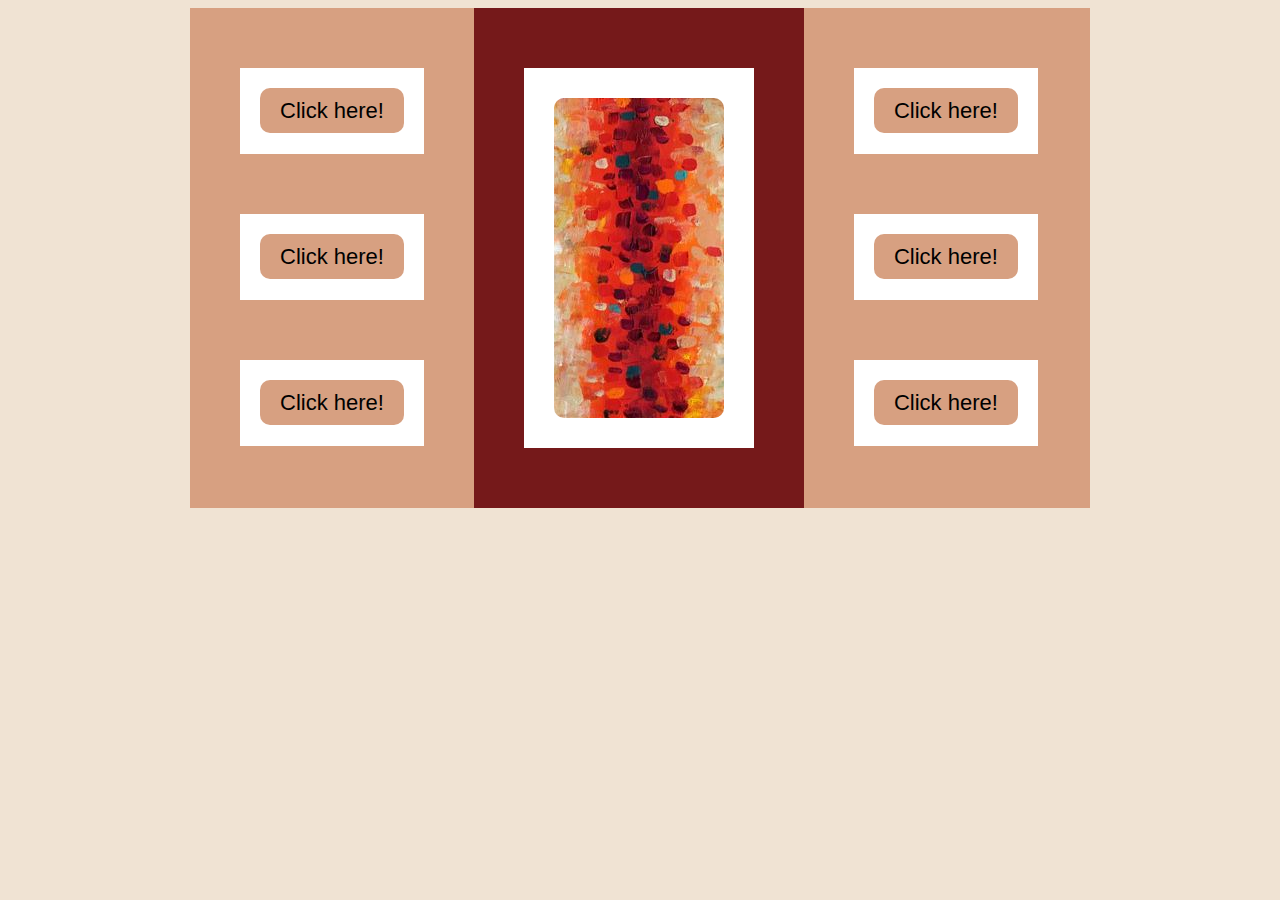
<file: Practical Exam/ArtGallery.html>
<!DOCTYPE html>
<html lang="en">
<head>
    <meta charset="UTF-8">
    <title>Art Gallery</title>
    <link rel="stylesheet" href="styles/ArtGallery.css">
</head>
<body>
    <section>
        <div id="part1">
            <div class="white">
                <a href="">Click here!</a>
            </div>
            <div class="white">
                <a href="">Click here!</a>
            </div>
            <div class="white">
                <a href="">Click here!</a>
            </div>
        </div>
        <div id="part2">
            <div id="pDiv">
                <div id="img"></div>
            </div>
        </div>
        <div id="part3">
            <div class="white">
                <a href="">Click here!</a>
            </div>
            <div class="white">
                <a href="">Click here!</a>
            </div>
            <div class="white">
                <a href="">Click here!</a>
            </div>
        </div>
    </section>
</body>
</html>
</file>
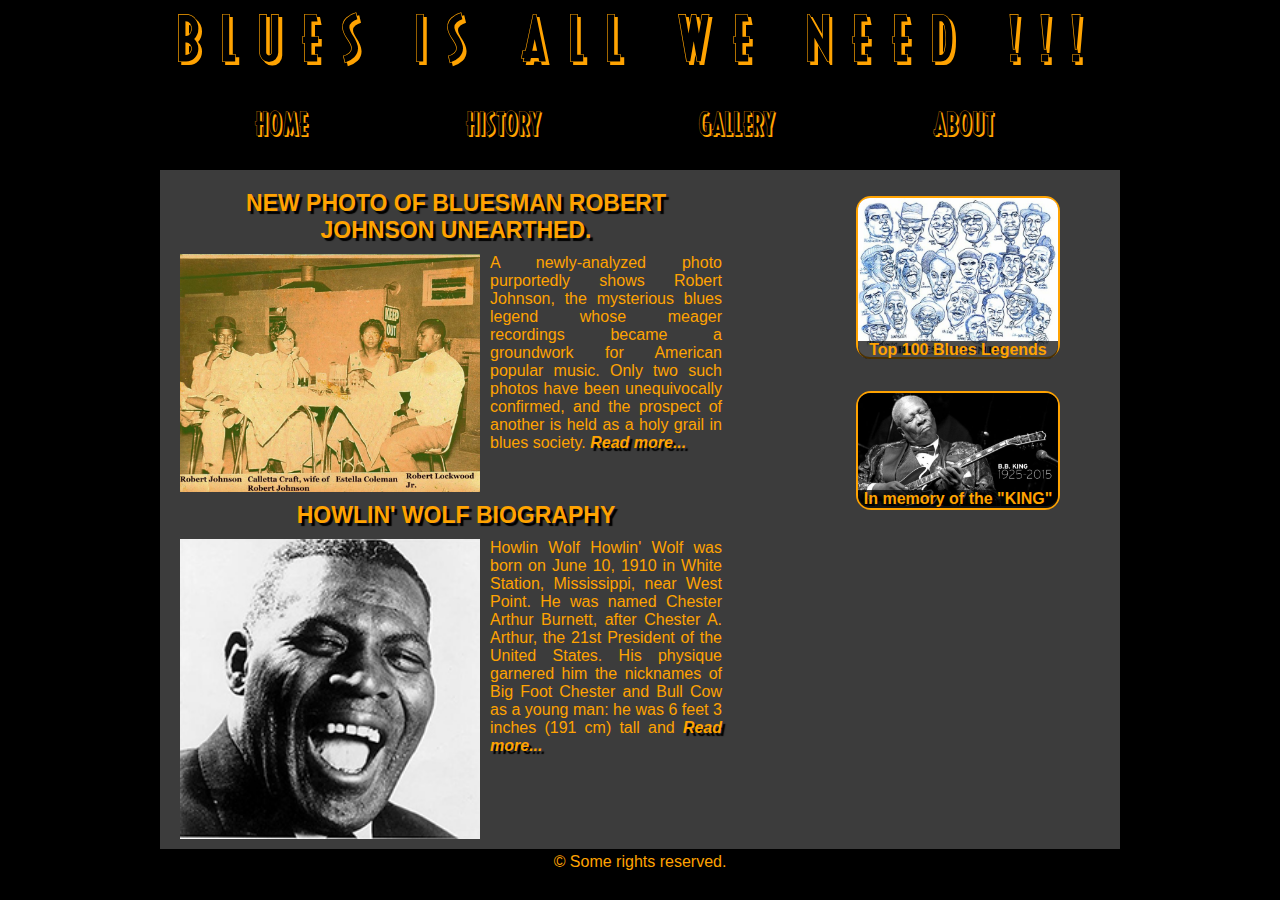
<file: Practical Exam/BluesPage.html>
<!DOCTYPE html>
<html lang="en">
<head>
    <meta charset="UTF-8">
    <title>Blues Page</title>
    <link rel="stylesheet" href="styles/BluesPage.css">
</head>
<body>
    <div id="container">
        <header>blues is all we need !!!</header>
        <nav>
            <ul>
                <li>home</li>
                <li>history</li>
                <li>gallery</li>
                <li>about</li>
            </ul>
        </nav>
        <main>
            <article>
                <p class="title">new photo of bluesman robert johnson unearthed.</p>
                <div class="images">
                    <img src="images/robert-johnson.jpg" alt="rober-johnson">
                </div>

                <p>A newly-analyzed photo purportedly shows Robert Johnson, the mysterious blues legend whose meager recordings became a groundwork for American popular music. Only two such photos have been unequivocally confirmed, and the prospect of another is held as a holy grail in blues society.
                <span>Read more...</span></p>
            </article>

            <figure>
                <img src="images/blues-legends.jpg" alt="blues-legends">
                <figcaption>Top 100 Blues Legends</figcaption>
            </figure>

            <figure id="second">
                <img src="images/BBKing.jpg" alt="BBKing">
                <figcaption>In memory of the "KING"</figcaption>
            </figure>

            <article>
                <p class="title">howlin' wolf biography</p>
                <div class="images">
                    <img src="images/howlin_wolf.jpg" alt="howlin_wolf">
                </div>

                <p>Howlin Wolf Howlin' Wolf was born on June 10, 1910 in White Station, Mississippi, near West Point. He was named Chester Arthur Burnett, after Chester A. Arthur, the 21st President of the United States. His physique garnered him the nicknames of Big Foot Chester and Bull Cow as a young man: he was 6 feet 3 inches (191 cm) tall and
                    <span>Read more...</span></p>
            </article>


        </main>
        <footer>
            <p>&#169 Some rights reserved.</p>
        </footer>
    </div>
</body>
</html>
</file>
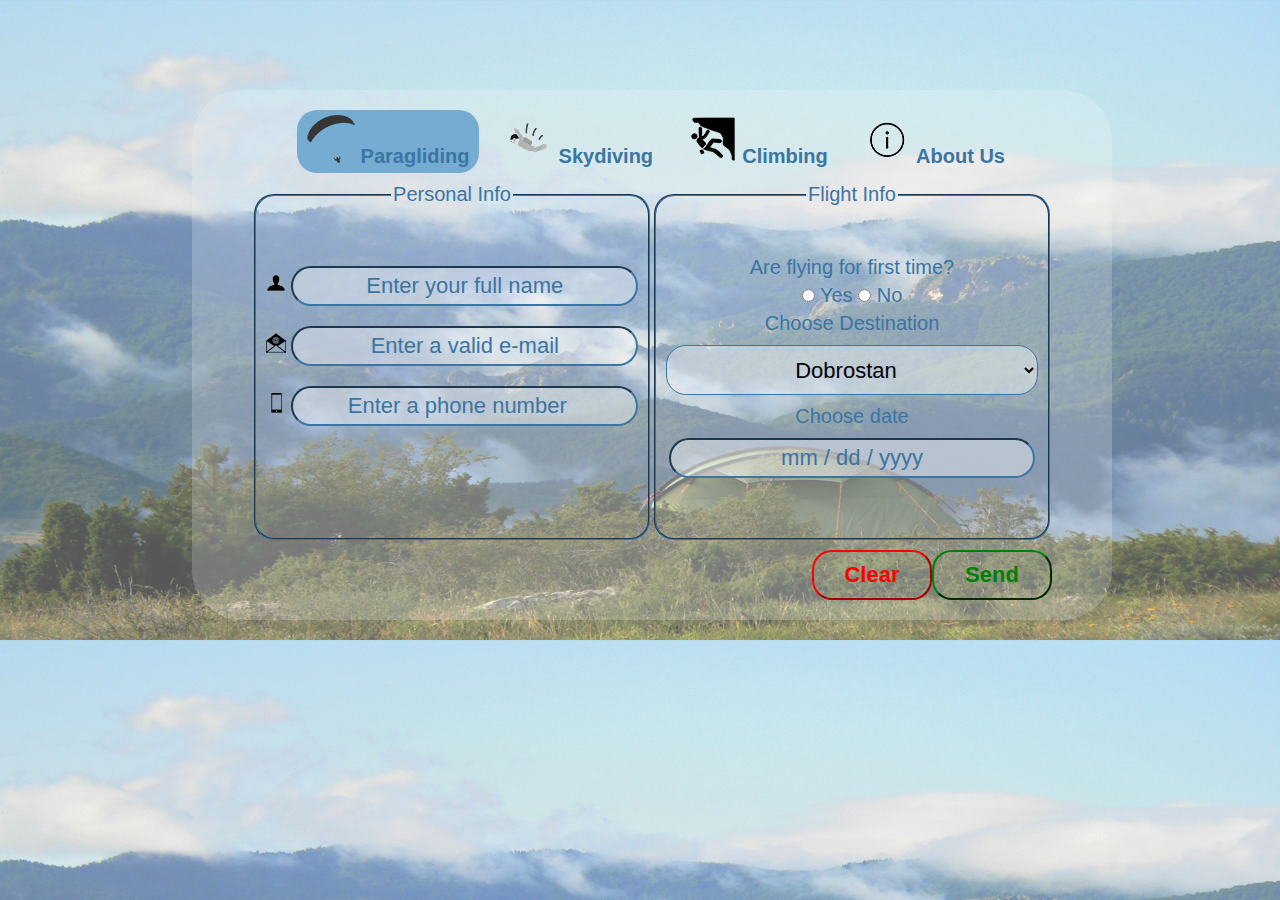
<file: Practical Exam/FreeAccount.html>
<!DOCTYPE html>
<html lang="en">
<head>
    <meta charset="UTF-8">
    <title>Free Account</title>
    <link rel="stylesheet" href="styles/FreeAccount.css">
</head>
<body>
    <div id="content">
        <ul>
            <li>
                <img src="images/paraglider-icon.png" alt="paraglider">
                Paragliding
            </li>
            <li>
                <img src="images/sky-diver.png" alt="sky-diver">
                Skydiving
            </li>
            <li>
                <img src="images/climbing.png" alt="climbing">
                Climbing
            </li>
            <li>
                <img src="images/about-us.png" alt="abautUs">
                About Us
            </li>
        </ul>

        <form method="post">
            <fieldset id="first">
                <legend>Personal Info</legend>
                <label for="PI">
                    <img src="images/user1.png" alt="picture">
                </label>
                <input type="text" name="PI" id="PI" placeholder="Enter your full name">
                <br>
                <label for="email">
                    <img src="images/email.png" alt="e-mail">
                </label>
                <input type="email" id="email" placeholder="Enter a valid e-mail">
                <br>
                <label for="phone">
                    <img src="images/phone.png" alt="phone">
                </label>
                <input type="number" id="phone" placeholder="Enter a phone number">
            </fieldset>
            <fieldset>
                <legend>Flight Info</legend>

                <label for="fly2">Are flying for first time?</label>
                <br>
                <input type="radio" name="fly" id="fly">
                <label for="fly">Yes</label>
                <input type="radio" name="fly" id="fly2">
                <label for="fly2">No</label>
                <br>

                <label for="destination">Choose Destination</label>
                <select name="destination" id="destination">
                    <optgroup label="Bulgaria">
                        <option value="Dobrostan" selected="selected">Dobrostan</option>
                        <option value="Sopot">Sopot</option>
                        <option value="Sofia">Sofia</option>
                        <option value="Bourgas">Bourgas</option>
                    </optgroup>
                    <optgroup label="Rest of the world">
                        <option value="Nepal">Nepal</option>
                        <option value="Turkey">Turkey</option>
                        <option value="France">France</option>
                    </optgroup>
                </select>

                <label for="DT">Choose date</label>
                <input type="text" name="DT" id="DT" placeholder="mm / dd / yyyy">
            </fieldset>
            <input type="submit" value="Send">
            <input type="reset" value="Clear">
        </form>
    </div>
</body>
</html>
</file>
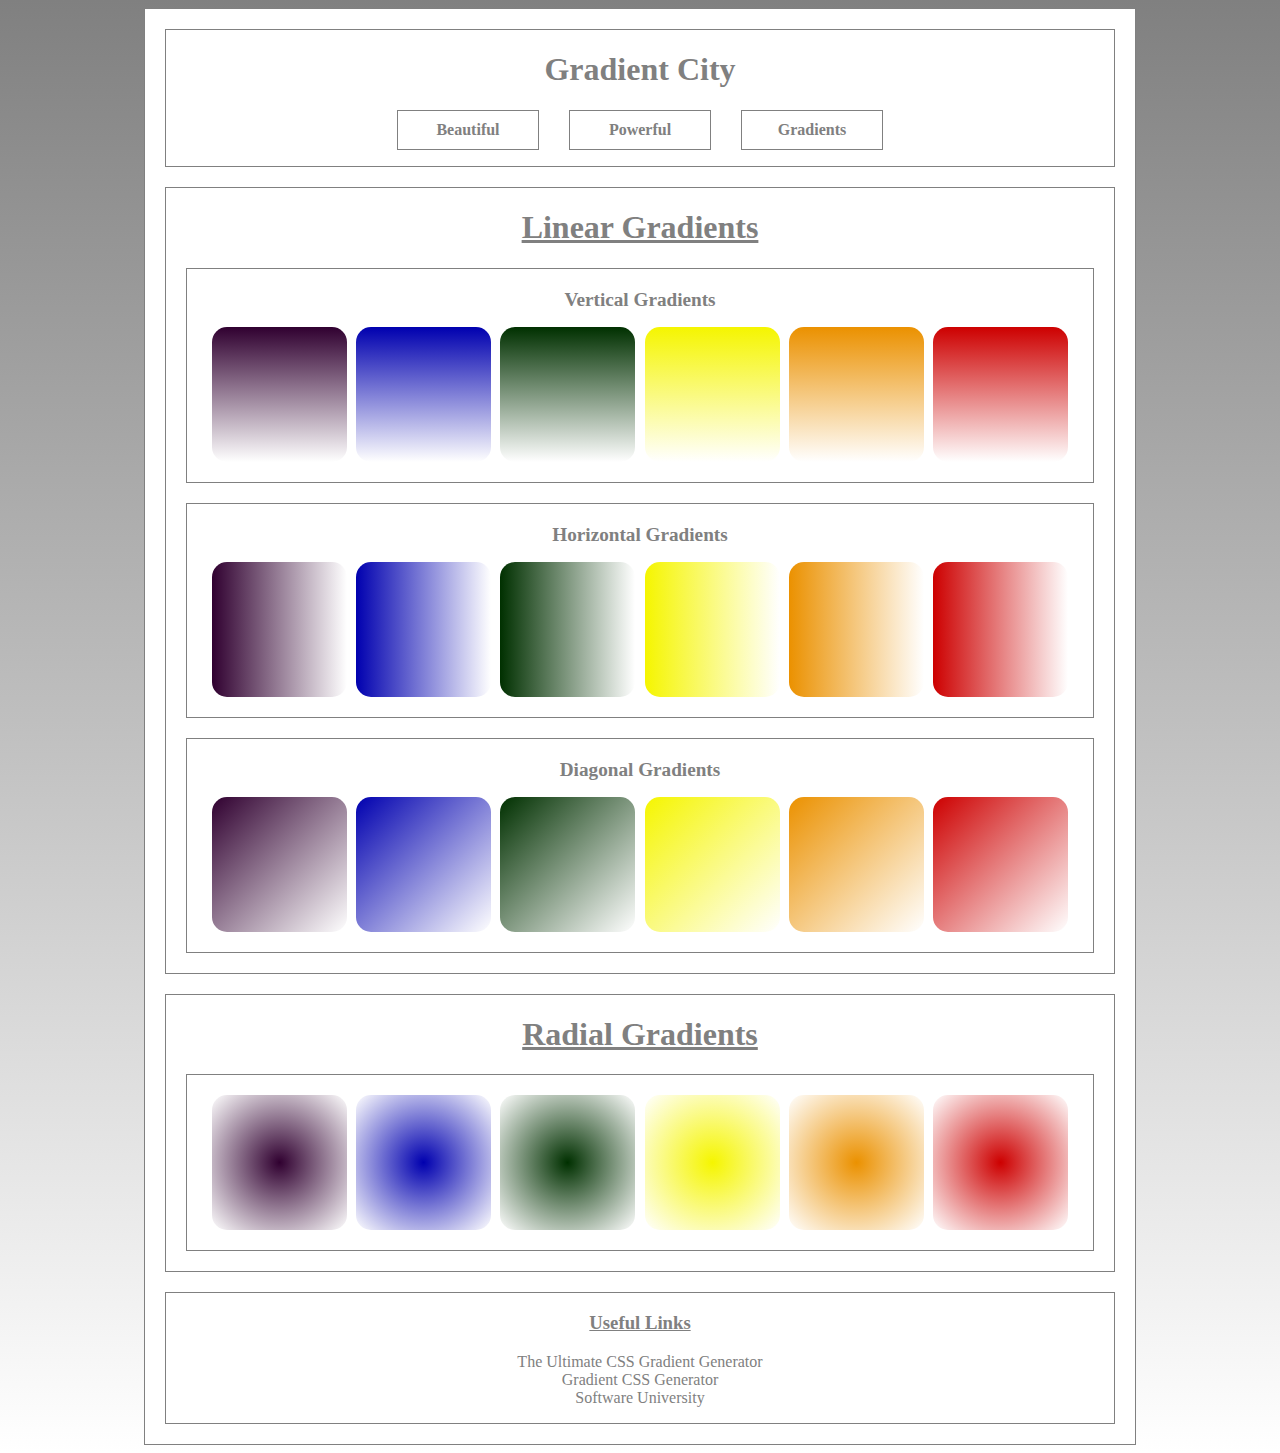
<file: SASS/01-Gradient-City.html>
﻿<!DOCTYPE html>
<html xmlns="http://www.w3.org/1999/xhtml">
<head>
    <title>Gradient City</title>
    <link rel="stylesheet" href="styles/gradient-city.css">
</head>
<body>
    <div id="wrapper">
        <header>
            <h1>Gradient City</h1>
            <nav>
                <ul>
                    <li>
                        <a href="#">Beautiful</a>
                    </li>
                    <li>
                        <a href="#">Powerful</a>
                    </li>
                    <li>
                        <a href="#">Gradients</a>
                    </li>
                </ul>
            </nav>
        </header>
        <section class="linear">
            <header id="linear">
                <h1>
                    Linear Gradients
                </h1>
            </header>
            <article>
                <header id="vertical">
                    <h2>
                        Vertical Gradients
                    </h2>
                </header>
                <div class="innerContainer">
                    <div class="purple"></div>
                    <div class="blue"></div>
                    <div class="green"></div>
                    <div class="yellow"></div>
                    <div class="orange"></div>
                    <div class="red"></div>
                </div>
            </article>
            <article>
                <header id="horizontal">
                    <h2>
                        Horizontal Gradients
                    </h2>
                </header>
                <div class="innerContainer">
                    <div class="purple"></div>
                    <div class="blue"></div>
                    <div class="green"></div>
                    <div class="yellow"></div>
                    <div class="orange"></div>
                    <div class="red"></div>
                </div>
            </article>
            <article>
                <header id="diagonal">
                    <h2>
                        Diagonal Gradients
                    </h2>
                </header>
                <div class="innerContainer">
                    <div class="purple"></div>
                    <div class="blue"></div>
                    <div class="green"></div>
                    <div class="yellow"></div>
                    <div class="orange"></div>
                    <div class="red"></div>
                </div>
            </article>
        </section>
        <section class="radial">
            <header id="radial">
                <h1>
                    Radial Gradients
                </h1>
            </header>
            <article>
                <div class="innerContainer">
                    <div class="purple"></div>
                    <div class="blue"></div>
                    <div class="green"></div>
                    <div class="yellow"></div>
                    <div class="orange"></div>
                    <div class="red"></div>
                </div>
            </article>
        </section>
        <footer>
            <h3>Useful Links</h3>
            <ul>
                <li>
                    <a href="http://www.colorzilla.com/gradient-editor/" target="_blank">The Ultimate CSS Gradient Generator</a>
                </li>
                <li>
                    <a href="http://www.cssmatic.com/gradient-generator" target="_blank">Gradient CSS Generator</a>
                </li>
                <li>
                    <a href="https://softuni.bg/" target="_blank">Software University</a>
                </li>
            </ul>
        </footer>
    </div>
</body>
</html>
</file>
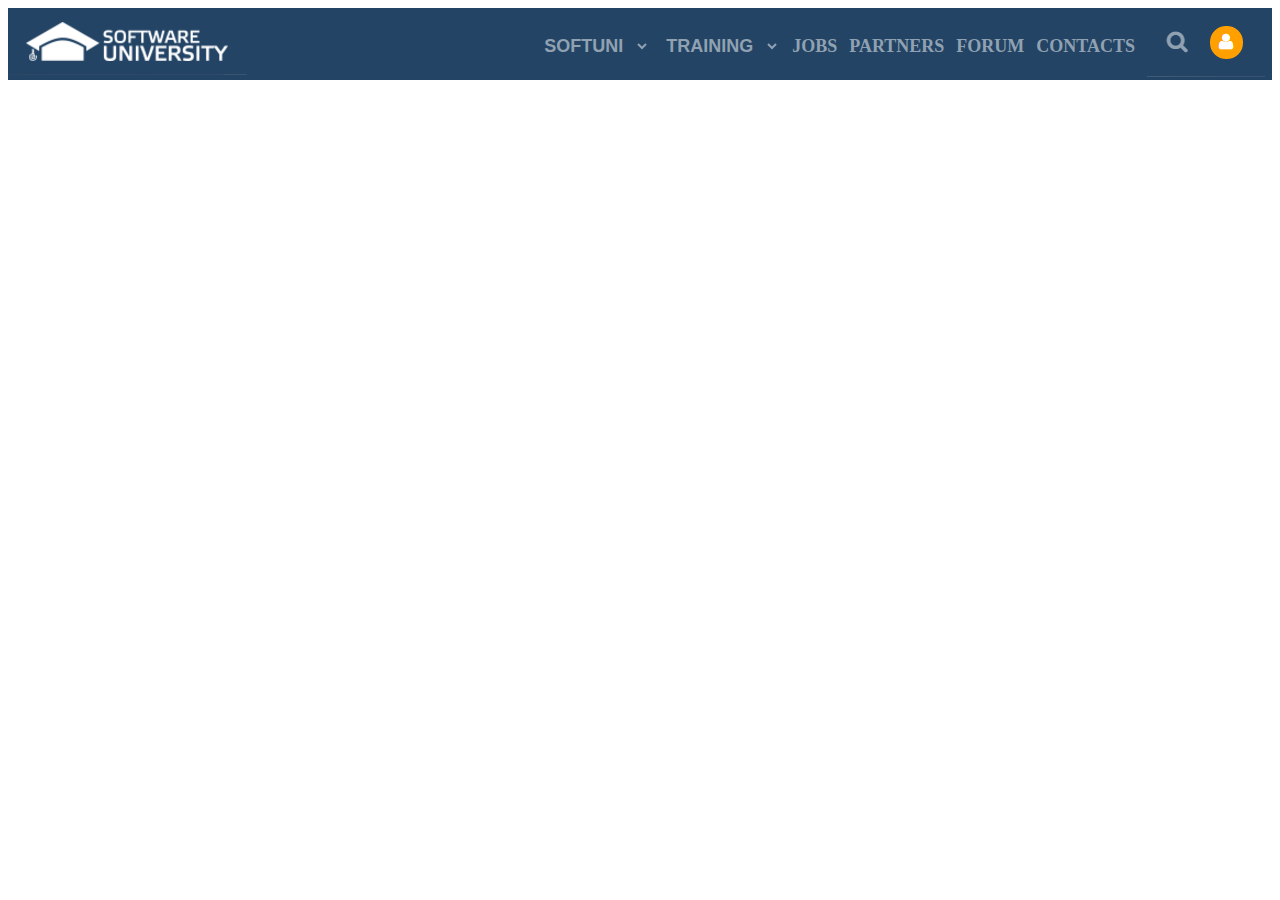
<file: Tables/04.WebsiteHeader.html>
﻿<!DOCTYPE html>
<html xmlns="http://www.w3.org/1999/xhtml">
<head>
    <title>Website Header</title>
    <link href="styles/04.WebsiteHeader.css" rel="stylesheet" />
</head>
<body>
	<header>
		<a href="https://softuni.bg/">
			<img src="images/SoftUniLogo.png" alt="SoftUni Logo">
		</a>
		<table align="right">
		   <tr align="right">
				<td></td>
				<td>
					<select>
						<option>softuni</option>
						<option>softuni1</option>
						<option>softuni2</option>
						<option>softuni3</option>
					</select>
				</td>
				<td>
					<select>
						<option>training</option>
						<option>training1</option>
						<option>training2</option>
						<option>training3</option>
					</select>
				</td>
				<td><a href="https://softuni.bg/companies">jobs</a></td>
				<td><a href="https://softuni.bg/partners">partners</a></td>
				<td><a href="https://softuni.bg/forum">forum</a></td>
				<td><a href="https://softuni.bg/contacts">contacts</a></td>
				<td>
					<img src="images/SearchAndProfile.png" alt="Search">
				</td>
		   </tr>
		</table>
    </header>
</body>
</html>
</file>
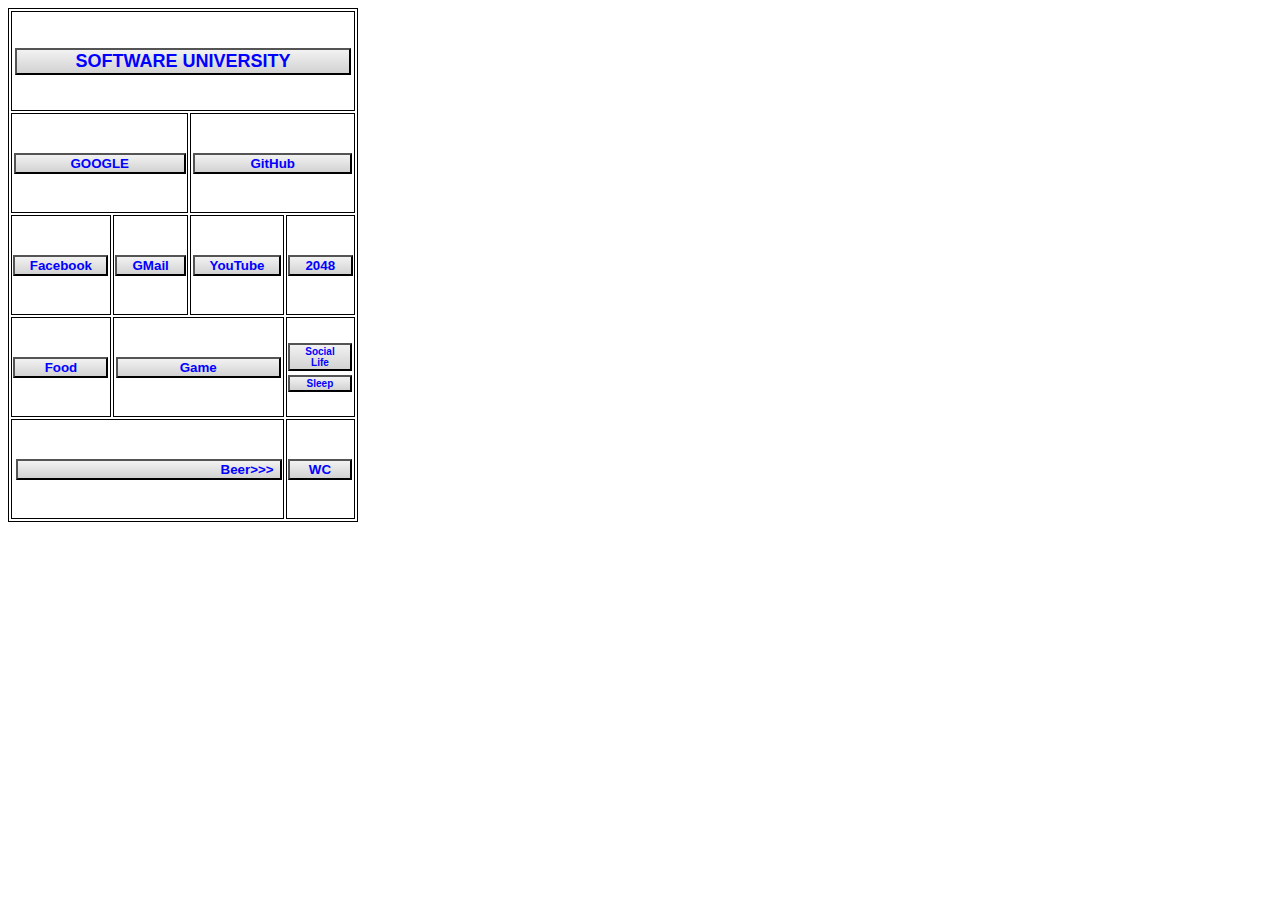
<file: Tables/06.LifeInSoftUniKeyboard.html>
﻿<!DOCTYPE html>
<html xmlns="http://www.w3.org/1999/xhtml">
<head>
    <title>Life in SoftUni Keyboard</title>
    <link href="styles/06.LifeInSoftUniKeyboard.css" rel="stylesheet" />
</head>
<body>
    <table>
        <thead>
            <tr>
                <th colspan="4">
                    <button id = "first" onclick="window.open('https://softuni.bg/', '_blank');">SOFTWARE UNIVERSITY</button>
                </th>
            </tr>
        </thead>
        <tbody>
            <tr>
                <td colspan="2" style="text-align:center; vertical-align:central">
                    <button onclick="window.open('https://www.google.bg', '_blank');">GOOGLE</button>
                </td>
                <td colspan="2" style="text-align:center; vertical-align:central">
                        <button onclick="window.open('https://github.com/', '_blank');">GitHub</button>
                </td>
            </tr>
            <tr>
                <td style="text-align:center; vertical-align:central">
                        <button onclick="window.open('https://facebook.com/', '_blank');">Facebook</button>
                </td>
                <td style="text-align:center">
                        <button onclick="window.open('https://gmail.com/', '_blank');">GMail</button>
                </td>
                <td style="text-align:center; vertical-align:central">
                        <button onclick="window.open('https://youtube.com/', '_blank');">YouTube</button>
                </td>
                <td style="text-align:center">
                        <button onclick="window.open('https://www.google.bg/webhp?sourceid=chrome-instant&ion=1&espv=2&ie=UTF-8#q=2048', '_blank');">2048</button>
                </td>
            </tr>
            <tr>
                <td style="text-align:center; vertical-align:central">
                        <button onclick="window.open('https://www.google.bg/search?q=food&oq=food&aqs=chrome..69i57j0l5.699j0j7&sourceid=chrome&es_sm=93&ie=UTF-8', '_blank');">Food</button>
                </td>
                <td colspan="2" style="text-align:center; vertical-align:central">
                        <button onclick="window.open('https://www.google.bg/?gfe_rd=cr&ei=dETjVLzFDrCz8weY5oGoCA&gws_rd=ssl#q=game', '_blank');">Game</button>
                </td>
                <td style="width: 100px; vertical-align:central">
					<button id = "special" onclick="window.open('https://www.google.bg/search?q=social+life&es_sm=93&source=lnms&tbm=isch&sa=X&ei=RkbjVMfnG6j5ywOFhILYCw&ved=0CAgQ_AUoAQ&biw=1366&bih=667', '_blank');">Social Life</button>
					<button id = "special" onclick="window.open('http://en.wikipedia.org/wiki/Sleep', '_blank');">Sleep</button>
                </td>
            </tr>
        </tbody>
        <tfoot>
            <tr>
                <td colspan="3" style="text-align:right;">
                        <button onclick="window.open('http://en.wikipedia.org/wiki/Beer', '_blank');" style = " text-align: right">Beer>>></button>
                </td>
                <td>
                        <button onclick="window.open('http://en.wikipedia.org/wiki/WC', '_blank');" >WC</button>
                </td>
            </tr>
        </tfoot>
    </table>
</body>
</html>
</file>
<file: Lab/styles/style.css>
#wrapper{
    margin: 10px auto;
    width: 960px;
    height: 600px;
}
body{
    background-color: #04396F;
}
header{
    height: 100px;
}
main{
    background-color: #1870B0;
    height: 500px;
    padding: 10px;
}
#line{
    display: inline;
}
#logo{
    height: 90px;
    width: 90px;
}
nav{
    font-family: "Arial", sans-serif;
    color: white;
}
nav ul{
    display: inline;
}
nav ul li{
    display: inline;
    margin: 30px;
    padding: 5px;
}
nav ul li:hover{
    color: #04396F;
    background-color: white;
    border-radius: 10px;
}
footer{
    height: 100px;
    color: white;
    display: inline-block;
}
footer > *{
    display: inline-block;
}
footer ul{
    font-family: "Arial", sans-serif;
    padding-left: 10px;
    margin: 0px;
}
footer ul li{
    margin: 10px;
}
footer p{
    text-align: center;
    width: 60%;
    margin: 0px;
}
#FB{
    width: 42px;
    height: 42px;
    background: url("../images/mini-social-icons.png") 0 0;
    border: 1px solid #888888;
    border-radius: 25px;
}
#FB:hover{
    background: url("../images/mini-social-icons.png") 0 42px;
}
#google{
    width: 42px;
    height: 42px;
    background: url("../images/mini-social-icons.png") 42px 0;
    border: 1px solid #888888;
    border-radius: 25px;
}
#google:hover{
    background: url("../images/mini-social-icons.png") 42px 42px;
}
#twitter{
    width: 42px;
    height: 42px;
    background: url("../images/mini-social-icons.png") 84px 0;
    border: 1px solid #888888;
    border-radius: 25px;
}
#twitter:hover {
    background: url("../images/mini-social-icons.png") 84px 42px;
}
#table{
    width: 50%;
    float: left;
}
table{
    border-collapse:collapse;
    margin-left: 20px;
}
table * {
    margin: 5px;
    color: white;
}
th{
    text-align: center;
}
tr:nth-child(2){
    border: none;
    text-align: center;
}
td{
    padding: 5px;
}
td:nth-child(1){
    text-align: center;
}
td:nth-child(2){
     width: 200px;
 }
td:nth-child(3){
    text-align: center;
}
td:nth-child(4){
    text-align: center;
}
td:nth-child(5){
    text-align: center;
}
td:nth-child(6){
    text-align: center;
}
tr:nth-child(3) * {
    border: 1px solid white;
    background-color: rgba(0, 255, 0, 0.4);
}
tr:nth-child(4) * {
    border: 1px solid white;
    background-color: rgba(0, 255, 0, 0.4);
}
tr:nth-child(5) * {
    border: 1px solid white;
    background-color: rgba(0, 255, 0, 0.6);
    font-style: italic;
}
tr:nth-child(6) * {
    border: 1px solid white;
    background-color: rgba(255, 0, 0, 0.6);
}

form{
    width: 50%;
    float: right;
    margin-top: 5px;
}
label, legend{
    color: white;
}
span{
    color: red;
}
input[type=checkbox]{
    display: inline;
}
#fbox{
    display: block;
}
#business, #count{
    width: 50%;
    float: left;
}
</file>
<file: CSS Overview/styles/01.WorldCupBrazil.css>
﻿body {
    background-color: #00923E;
    text-align: center;
    font-size: 20px;
    font-family: serif;
}
div {
    width: 800px;
    border: 1.5px solid black;
    border-radius: 20px;
    overflow: hidden;
    margin:auto;
}
td {
    border: 1px solid black;
}
table {
    border-collapse:collapse;
    margin: auto;
    border: 1.5px solid black;
    border-radius: 20px;
    overflow: hidden;
}
th{
   background-color: #F8C711;
   font-weight: bold;
   font-family: sans-serif;
   border: 1px solid black;
}
tbody > tr:nth-child(2n+1){
    background-color: white;
}
tbody > tr:nth-child(2n+2){
    background-color: #C8C8C8;
}
tr > td:nth-child(3){
   text-align:left;
}
tr > td:nth-child(7){
   text-align:left;
}
tr > td:nth-child(1){
   text-align:right;
}
tr > td:nth-child(5){
   text-align:right;
}
td {
    padding: 5px;
}
.selector{
    color: red;
    background-color: #DCDCDC;
}
.selectorEnabled {
    color: green;
}
button{
    width: 35px;
	height: 35px;
    color: white;
    font-size: 10px;
    font-weight: bold;
    background-color:green;
    border-radius: 50px;
}
.red {
    background-color:red;
}
</file>
<file: CSS Overview/styles/02.ColorKitchen.css>
﻿body {
	background-image: url("../images/colorful_dots_on_black.jpg");
	background-repeat: repeat;
	font-family: sans-serif;
}
body > header {
	background: linear-gradient(to right, red 33.3%, green 33.3%, green 66.6%, blue 66.6%);
	color: yellow;
	margin: -10px -10px 20px -10px;
	padding-top: 5px;
	padding-bottom: 20px;
	text-align: center;
	font-size: 40px;
	font-family: sans-serif;
	font-weight: bold;
    position: static;
}
nav > header {
	color: black;
	font-size: 20px;
    font-weight: bold;
	font-family: sans-serif;
	text-decoration: underline;
}
aside {
    display: block;
    float: left;
	border-radius: 10%;
	opacity: 0.9;
	background-color: white;
    margin-top: 10px;
    padding: 15px 20px 20px 20px;
}
ul {
    list-style-type: none;
}
ul, menu, dir {
    -webkit-padding-start: 10px;
}
li {
    background-image: url("../images/Circle20x20.png");
    background-repeat: no-repeat;
    background-size: 20px 20px;
    background-position: 5% 50%;
    padding: 6px 0 6px 40px;
    font-size: 1.3em;
}
li > a {
	color: black;
	text-decoration: none;
}
li > a:visited {
    color: gray;
}
li:hover:first-child{
	background-color: red;
	border-radius: 15px;
}
li:nth-child(2):hover{
	background-color: orange;
	border-radius: 15px;
}
li:nth-child(3):hover{
	background-color: yellow;
	border-radius: 15px;
}
li:nth-child(4):hover{
	background-color: green;
	border-radius: 15px;
}
li:nth-child(5):hover{
	background-color: blue;
	border-radius: 15px;
}
li:nth-child(6):hover{
	background-color: purple;
	border-radius: 15px;
}
article {
    margin-left: 300px;
    margin-bottom: 10px;
    margin-right: 10px;
    border-radius: 25px;
    padding: 15px;
    background-color: rgba(255,255,255,0.9);
}
#webColors{
    font-size: 25px;
    padding: 10px;
    background-color: red;
    color: white;
    border-radius: 10px;
}
#webSafeColors{
    font-size: 25px;
    padding: 10px;
    background-color: orange;
    color: black;
    border-radius: 10px;
}
#RGB{
    font-size: 25px;
    padding: 10px;
    background-color: yellow;
    color: black;
    border-radius: 10px;
}
#RGBA{
    font-size: 25px;
    padding: 10px;
    background-color: green;
    color: white;
    border-radius: 10px;
}
#\#HSLHSV {
    font-size: 25px;
    padding: 10px;
    background-color: blue;
    color: white;
    border-radius: 10px;
}
#\#lorem{
    font-size: 25px;
    padding: 10px;
    background-color: purple;
    color: white;
    border-radius: 10px;
}
div:first-letter {
    font-size: 50px;
    font-style: italic;
}
span:lang(la) {
    color: blue;
    font-style: italic;
}
span:lang(la):before {
    content:"\""
}
span:lang(la):after {
    content:"\""
}
footer a{
   font-style: italic;
   color: gray;
}
</file>
<file: Forms/styles/01.SimpleForm.css>
#wrapper{
    background-color: #EEEEEE;
    padding: 10px;
    width: 760px;
    display: inline-block;

}
#login{
    width: 380px;
    height: 300px;
    float: left;
}
#register{
    background-color: #234465;
    width: 380px;
    height: 300px;
    float: left;
}
#register h2{
    color: white;
}
h2{
    margin: 10px;
}
input{
    width: 90%;
    margin: 10px;
    padding: 5px;
}
#reg{
    width: auto;
    color: #234465;
    background-color: #EEEEEE;
    border: 2px solid #234465;
    padding: 5px 30px;
    float: right;
}
#log {
    width: auto;
    color: white;
    background-color: #234465;
    border: 2px solid #FD9B01;
    margin-top: 0;
    padding: 5px 40px;
    float: right;
}
#forgotP{
    float: right;
}
#forgotP{
    margin-left: 130px;
    margin-right: 10px;
    text-decoration: underline;
}
form label{
    color: white;
}
#check{
    text-align: left;
    width: 10px;
}
</file>
<file: Forms/styles/02.FlightOrder.css>
#wrapper{
    background-color: pink;
    width: 450px;
    display: inline-block;
}
#left{
    width: 200px;
    padding: 5px;
    float: left;
}
#right{
    width: 200px;
    padding: 5px;
    float: left;
}
header h1 {
    font-style: italic;
    text-align: center;
}
label{
    font-style: italic;
    font-size: small;
}
input, select{
    width: 100%;
    margin: auto;
}
.box{
    width: 62px;
    display: inline-block;
    margin: 1px;
}
input[type="time"]{
    width: 46%;
}
input[type="checkbox"]{
    width: 13px;
    margin-top: 2px;
    margin-right: 4px;
}
input[type="submit"]{
    font-weight: bold;
    margin-top: 5px;
}
p{
    margin: 19px;
}
</file>
<file: Forms/styles/03.WordPressTheme.css>
#wrapper{
    border: 1px solid black;
    width: 400px;
}
input[type="image"]{
    vertical-align: middle;
}
</file>
<file: Forms/styles/04.FakebookRegisterForm.css>
#left{
    float: left;
    width: 350px;
    margin: 10px;
}
#right{
    float: right;
    width: 350px;
    margin: 10px;
}
#wrapper{
    border: 1px solid black;
    width: 750px;
    background-color: #3B5997;
}
h1 {
    font-size: 150px;
    margin: 25px 0;
}
span{
    font-size: 25px;
}
h1, h2, h4, legend, label{
    color: white;
    text-align: center;
}
form{
    display: inline-block;
}
input, select{
    border-radius: 5px;
    height: 20px;
}
fieldset{
    border-radius: 10px;
    padding: 7px;
    height: 240px;
}
#firstName, #secondName, #email, #phone, #pass, #site{
    width:46%;
    margin:4px 2px;
}
#Country, #Village, #District{
    width:30%;
    margin:4px 2px;
}
.sc{
    width: 21%;
    margin: 4px 2px;
}
.tr{
    width:29%;
    margin:4px 2px;
}
input[type="reset"], input[type=submit]{
    width:100%;
    height: 40px;
    color: #3B5997;
    font-weight: 600;
    margin-top: 10px;
}
legend{
    text-align: center;
}
textarea{
    width:95%;
}
</file>
<file: Layouts/styles/PrettyWebsite.css>
body{
    font-family: Arial, Times, serif;
    background-color: #101415;
}
.wrapper{
    width: 900px;
    margin: auto;
    background-color: white;
}
.wrapper>header{
    height: 270px;
    color: white;
    background-image: url("../images/headerBackground.jpg");
    display: flex;
    justify-content: flex-end;
    align-items: flex-end;
}
header>p{
    font-size: 200%;
    font-weight: 700;
    margin-bottom: 30px;
    margin-right: 30px;
}
ul{
    margin: 0;
    padding: 0;
    display: flex;
    flex-direction: row;
    justify-content: flex-start;
    border-bottom: 1px solid white;
    background: linear-gradient(#F0F0F0, #DADADA);
}
li{
    list-style: none;
    text-transform: uppercase;
    color: #626161;
    padding: 15px 30px;
    border-right: 1px solid white;
}
li:hover{
    color: white;
    background: linear-gradient(#BFBFBF, #B4B4B4);
    cursor: pointer;
}
main{
    display: flex;
}
article{
    border: 1px solid #DBDBDB;
    border-radius: 15px;
    padding: 20px;
    margin: 20px;
}
article>h2{
    text-transform: uppercase;
    color: #84BE19;
    font-size: 170%;
    font-weight: 700;
    margin-top: 0;
    margin-bottom: 15px;
}
p{
    margin: 0;
    font-size: 90%;
}
img{
    float: left;
    margin-right: 20px;
}
h4{
    margin: 15px 0;
}
aside{
    width: 200%;
}
aside>article:first-child{
    background-color: #EEEEEE;
}
article>a{
    color: #84BE19;
    font-weight: 700;
    font-size: 90%;
}
footer{
    background: linear-gradient(#A8DA39, #84BF19);
    height: 60px;
    display: flex;
    justify-content: center;
    align-items: center;
}
p>a{
    color: black;
}
</file>
<file: Layouts/styles/SoftUniWebsite.css>
body>header{
    background-color: #234465;
    height: 100px;
    display: flex;
    align-items: center;
    box-sizing: border-box;
    padding: 30px 25px;
}
header>a{
    margin-right: 30px;
}
.searchBar>input{
    border-top-left-radius: 5px;
    border-bottom-left-radius: 5px;
    margin: 0;
    border: none;
    height: 20px;
}
::-webkit-input-placeholder {
    text-indent: 10px;
}
.searchBar>button{
    background-color: white;
    border: none;
    border-top-right-radius: 5px;
    border-bottom-right-radius: 5px;
    height: 22px;
    margin-left: 1px;
}
button:hover{
    cursor: pointer;
}
body>section{
    background-color: #EEEEEE;
    padding: 30px 85px;
}
section>h1{
    color: #234465;
    font-size: 200%;
    font-weight: bold;
    margin-top: 0;
    margin-bottom: 25px;
}
article{
    height: 415px;
    width: 350px;
    box-sizing: border-box;
    background-color: white;
    box-shadow: 0 2px 5px #888888;
    padding: 35px 35px;
    margin-right: 25px;
    float: left;
}
article>p>span{
    font-weight: bold;
    color: #5A5A5A;
}
footer{
    background-color: #234465;
    padding: 35px;
    display: flex;
    justify-content: center;
}
footer>section{
    width: 255px;
    display: flex;
    flex-direction: column;
}
section>button{
    border: 2px solid #FF9C00;
    background-color: #234465;
    color: white;
    width: 155px;
    height: 40px;
    align-self: center;
    margin-top: 20px;
}
section>h4{
    text-transform: uppercase;
    color: #FF9C00;
}
ul{
    padding: 0;
    margin: 0;
}
li{
    list-style: none;
    color: white;
    margin-bottom: 5px;
}
.searchBar>p{
    margin-right: 15px;
    color: white;
    text-transform: uppercase;
}
nav{
     width: 85%;
 }
nav>ul{
    display: flex;
    justify-content: space-between;
}
.navMenu>a{
    color: white;
    text-decoration: none;
    text-transform: uppercase;
}
.searchBar{
    display: flex;
    align-items: center;
    justify-content: flex-end;
}
.withArrow{
    background: url("../images/arrowDown.png") 100% no-repeat;
    padding-right: 10px;
}
.dropDown-content{
    display: none;
    position: absolute;
    background-color: #234465;
    padding: 5px;
}
.dropDown-content a{
    margin: 5px 0;
    color: white;
    text-transform: uppercase;
    text-decoration: none;
}
.dropDown:hover .dropDown-content {
    display: flex;
    flex-direction: column;
}
.title{
    text-transform: uppercase;
    margin-top: 0;
    color: #234465;
}
.date{
    margin-bottom: 0;
    text-align: right;
}
.publisher, .info{
    color: #5A5A5A;
    min-height: 36px;
    margin-top: 0;
    padding-bottom: 15px;
    border-bottom: 1px solid #EEEEEE;
}
.tags{
    color: #999999;
    font-size: 90%;
}
.navPage{
    list-style: none;
    padding: 0;
    display: table;
    clear: both;
    margin-top: 490px;
}
.navPage:hover{
    cursor: pointer;
}
.navPage>li{
    height: 32px;
    width: 32px;
    border: 1px solid white;
    display: table-cell;
    vertical-align: middle;
    background-color: #4CA0DB;
    text-align: center;
}
.navPage>li:first-child{
    background-color: #FF9C00;
}
.navPage>li>a{
    color: white;
    text-decoration: none;
    font-weight: bolder;
}
.icons{
    border: 1px solid #AFBFCA;
    height: 26px;
    width: 26px;
    float: left;
    margin-top: 20px;
    margin-right: 10px;
}
</file>
<file: Practical Exam/styles/ArtGallery.css>
body{
    font-family: Arial, Helvetica, sans-serif;
    font-size: 22px;
    background-color: #F0E3D3;
}
section{
    width: 900px;
    height: 500px;
    margin:auto;
    background-color: #D7A081;
}
a{
    text-decoration: none;
    color: black;
    padding: 10px 20px;
    background-color: #D7A081;
    border-radius: 10px;
}
a:hover{
    color: white;
    box-shadow: 0 0 20px #9F9892;
}
.white{
    background-color: white;
    padding: 30px 20px;
    margin: 60px 0;
}
#part1, #part3 {
    float: left;
    padding: 0 50px;
}
#part2{
    float: left;
    padding: 60px 50px;
}
#part2{
    background-color: #75191A;
}
#pDiv{
    background-color: white;
    padding: 30px;
}
#img{
    width: 170px;
    height:320px;
    border-radius: 10px;
    background: url("../images/picture.jpg") 250px 0;
}
</file>
<file: Practical Exam/styles/BluesPage.css>
body{
    font-family: Arial, Helvetica, sans-serif;
    font-size: 16px;
    background-color: black;
    margin: auto;
}
#container{
    width:960px;
    margin: auto;
}
@font-face {
    font-family: RicksAmerican;
    src: url('../fonts/RicksAmericanNF.ttf');
}
header{
    font-family: RicksAmerican, arial, sans-serif;
    font-size: 60px;
    text-transform: uppercase;
    color: #FFA301;
    letter-spacing: 20px;
    text-align: center;
}
nav{
    font-family: RicksAmerican, arial, sans-serif;
    font-size: 30px;
    color: #FFA301;
    margin: auto;
    text-transform: uppercase;
}
main{
    background-color: #3C3C3C;
    display: inline-block;
    padding: 10px 20px;
}
article{
    width: 60%;
    float: left;
}
.title{
    font-size: 23px;
    font-weight: 600;
    text-transform: uppercase;
    text-shadow: 3px 3px 1px black;
    text-align: center;
}
.images{
    width: 300px;
}
div > img{
    width: 100%;
    float: left;
    padding-right: 10px;
}
footer{
    color: #FFA301;
    text-align: center;
}
footer > p{
    color: #FFA301;
    margin:0;
}
article > p {
    text-align:justify;
}
article > p::first-letter{
    text-indent: 50px;
}
p{
    color: #FFA301;
    margin: 10px;
}
span{
    color: #FFA301;
    font-style: italic;
    font-weight: 600;
    text-shadow: 3px 3px 1px black;
    text-align:justify;
}
ul{
    list-style-type: none;
    padding: 0;
    margin: 20px;
}
li{
    display: inline-block;
    margin: 0 20px;
    padding: 5px 55px;
}
li:hover{
    cursor: pointer;
    background-color: #FFA301;
    border-radius: 25px;
    color: initial;
}
figure {
    width: 200px;
    height: 159px;
    border-radius: 15px;
    float: right;
    border: 2px solid #FFA301;
}
#second{
    width: 200px;
    height: 115px;
    border-radius: 15px;
    float: right;
    border: 2px solid #FFA301;
}
figure:hover{
    cursor: pointer
}
figure:hover figcaption{
    cursor: pointer;
    background-color: #FFA301;
    border-bottom-left-radius: 12px;
    border-bottom-right-radius: 12px;
    color: #000;
}
figure > img{
    width: 100%;
    border-radius: 12px;
    z-index: -1;
}
figcaption{
    text-align: center;
    color: #FFA301;
    font-weight: 700;
    position: relative;
    bottom: 20px;
    background-color: rgba(0,0,0, 0.7);
    border-bottom-left-radius: 12px;
    border-bottom-right-radius: 12px;
    z-index: 500;
}
</file>
<file: Practical Exam/styles/FreeAccount.css>
body{
    background-image: url("../images/background.jpg");
    background-size: cover;
    font-family:"Arial", "Helvetica", sans-serif;
    font-size: 20px;
}
#content{
    width: 800px;
    display: inline-block;
    position: absolute;
    left: 15%;
    top: 10%;
    border-radius: 50px;
    padding: 10px 60px;
}
#content::after {
    content: "";
    background-color: white;
    opacity: 0.2;
    top: 0;
    left: 0;
    bottom: 0;
    right: 0;
    position: absolute;
    z-index: -1;
    border-radius: 50px;
}
ul{
    list-style-type: none;
    margin: 0;
}
li{
    display: inline-block;
    color: #3B75A2;
    margin: 10px 5px;
    font-weight: 600;
    padding: 5px 10px;
}
li:first-child{
    background-color: #76ACD2;
    border-radius: 20px;
}
li:hover{
    cursor: pointer;
    background-color: #76ACD2;
    border-radius: 20px;
}
input, select{
    font-size: 22px;
    text-align: center;
    border-radius: 20px;
    border-color: #3B75A2;
    width: 85%;
    padding: 5px;
    margin: 10px 0;
    background-color: rgba(255,255,255, 0.4);
}
#DT{
    font-size: 22px;
    text-align: center;
    border-radius: 20px;
    border-color: #3B75A2;
    width: 90%;
    padding: 5px;
    margin: 10px 0;
}
select{
    height: 50px;
    font-size: 22px;
    text-align: center;
    border-radius: 20px;
    border-color: #3B75A2;
    width: 95%;
    padding: 5px;
    margin: 10px 0;
}
input[type=radio]{
    width: auto;
}
optgroup, option{
    font-size: 14px;
    color: #3B75A2;
    background-color: rgba(192,225,234, 0.4)
}
fieldset{
    border-color: #3B75A2;
    border-radius: 20px;
    float: left;
    width: 49%;
    text-align: center;
    padding: 50px 0;
}
legend, label{
    color: #3B75A2;
}
::-webkit-input-placeholder {
    color: #3B75A2;
}
#first{
    height:253px;
}
input[type=reset]{
    float: right;
    width: 120px;
    color: red;
    border-color: red;
    background-color: transparent;
    height: 50px;
    font-weight: 800;
}
input[type=reset]:hover{
    cursor: pointer;
    background-color: red;
    color:white;
}
input[type=submit]{
    float: right;
    width: 120px;
    height: 50px;
    color: green;
    border-color: green;
    background-color: transparent;
    font-weight: 800;
}
input[type=submit]:hover{
    cursor: pointer;
    background-color: green;
    color:white;
}
img{
    position: static;
    left: 100px;
}
</file>
<file: SASS/styles/gradient-city.css>
body {
  background: linear-gradient(#808080, #FFFFFF); }
  body #wrapper {
    width: 950px;
    margin: auto;
    background-color: white;
    border: 1px double #808080;
    padding: 20px; }
    body #wrapper header, body #wrapper section, body #wrapper footer {
      border: 1px double #808080; }
    body #wrapper header h1 {
      color: #808080;
      text-align: center;
      font-weight: bolder; }
    body #wrapper header nav ul {
      padding: 0;
      list-style: none;
      display: flex;
      flex-direction: row;
      justify-content: center; }
      body #wrapper header nav ul li {
        width: 100px;
        border: 1px double #808080;
        padding: 10px 20px;
        text-align: center;
        vertical-align: middle;
        margin: 0 15px; }
        body #wrapper header nav ul li:hover {
          background: linear-gradient(#808080, #FFFFFF); }
        body #wrapper header nav ul li:hover a {
          color: white; }
        body #wrapper header nav ul li a {
          text-decoration: none;
          color: #808080;
          font-weight: bolder; }
    body #wrapper section {
      margin-top: 20px;
      padding: 0 20px 20px 20px; }
      body #wrapper section header {
        border: none; }
        body #wrapper section header h1 {
          text-decoration: underline;
          color: #808080; }
      body #wrapper section article {
        margin-top: 20px;
        border: 1px solid #808080;
        padding: 20px; }
        body #wrapper section article header h2 {
          color: #808080;
          font-size: 120%;
          text-align: center;
          margin-top: 0; }
        body #wrapper section article .innerContainer {
          display: flex;
          justify-content: space-around; }
          body #wrapper section article .innerContainer div {
            height: 135px;
            width: 135px;
            border-radius: 15px; }
      body #wrapper section #vertical + .innerContainer div:first-child {
        background: linear-gradient(to bottom, #300030, white); }
      body #wrapper section #vertical + .innerContainer div:nth-child(2) {
        background: linear-gradient(to bottom, #0000AF, white); }
      body #wrapper section #vertical + .innerContainer div:nth-child(3) {
        background: linear-gradient(to bottom, #003000, white); }
      body #wrapper section #vertical + .innerContainer div:nth-child(4) {
        background: linear-gradient(to bottom, #F5F500, white); }
      body #wrapper section #vertical + .innerContainer div:nth-child(5) {
        background: linear-gradient(to bottom, #EB9100, white); }
      body #wrapper section #vertical + .innerContainer div:nth-child(6) {
        background: linear-gradient(to bottom, #CD0000, white); }
      body #wrapper section #horizontal + .innerContainer div:first-child {
        background: linear-gradient(to right, #300030, white); }
      body #wrapper section #horizontal + .innerContainer div:nth-child(2) {
        background: linear-gradient(to right, #0000AF, white); }
      body #wrapper section #horizontal + .innerContainer div:nth-child(3) {
        background: linear-gradient(to right, #003000, white); }
      body #wrapper section #horizontal + .innerContainer div:nth-child(4) {
        background: linear-gradient(to right, #F5F500, white); }
      body #wrapper section #horizontal + .innerContainer div:nth-child(5) {
        background: linear-gradient(to right, #EB9100, white); }
      body #wrapper section #horizontal + .innerContainer div:nth-child(6) {
        background: linear-gradient(to right, #CD0000, white); }
      body #wrapper section #diagonal + .innerContainer div:first-child {
        background: linear-gradient(to bottom right, #300030, white); }
      body #wrapper section #diagonal + .innerContainer div:nth-child(2) {
        background: linear-gradient(to bottom right, #0000AF, white); }
      body #wrapper section #diagonal + .innerContainer div:nth-child(3) {
        background: linear-gradient(to bottom right, #003000, white); }
      body #wrapper section #diagonal + .innerContainer div:nth-child(4) {
        background: linear-gradient(to bottom right, #F5F500, white); }
      body #wrapper section #diagonal + .innerContainer div:nth-child(5) {
        background: linear-gradient(to bottom right, #EB9100, white); }
      body #wrapper section #diagonal + .innerContainer div:nth-child(6) {
        background: linear-gradient(to bottom right, #CD0000, white); }
      body #wrapper section #radial + article .innerContainer div:first-child {
        background: radial-gradient(#300030, white); }
      body #wrapper section #radial + article .innerContainer div:nth-child(2) {
        background: radial-gradient(#0000AF, white); }
      body #wrapper section #radial + article .innerContainer div:nth-child(3) {
        background: radial-gradient(#003000, white); }
      body #wrapper section #radial + article .innerContainer div:nth-child(4) {
        background: radial-gradient(#F5F500, white); }
      body #wrapper section #radial + article .innerContainer div:nth-child(5) {
        background: radial-gradient(#EB9100, white); }
      body #wrapper section #radial + article .innerContainer div:nth-child(6) {
        background: radial-gradient(#CD0000, white); }
    body #wrapper footer {
      margin-top: 20px; }
      body #wrapper footer h3 {
        color: #808080;
        text-align: center;
        text-decoration: underline; }
      body #wrapper footer ul {
        padding: 0;
        list-style: none;
        display: flex;
        flex-direction: column; }
        body #wrapper footer ul li {
          align-self: center; }
          body #wrapper footer ul li a {
            text-decoration: none;
            color: #808080; }

/*# sourceMappingURL=gradient-city.css.map */
</file>
<file: Tables/styles/04.WebsiteHeader.css>
﻿header {
	background-color: #234465;
}
table{
	float: right;
}
td{
	padding: 0 5px 0 5px;
	font-size:large;
	font-weight:bolder;
    text-transform: uppercase;
	color: #90A1B1;
}
select{
	font-size:large;
	font-weight:bolder;
    text-transform: uppercase;
	color: #90A1B1;
	background-color: #234465;
	border: none;
}
a{
	color: #90A1B1;
	text-decoration: none;
	background-color: #234465;
	font-size:large;
	font-weight:bolder;
    text-transform: uppercase;
}
</file>
<file: Tables/styles/06.LifeInSoftUniKeyboard.css>
﻿
table, td, th {
	border: 1px solid black;
	width: 350px;
}
#first{
	font-size:large;
	font-weight:bolder;
    text-transform: uppercase;
}
tr{
	height: 100px;
	border: 1px solid black;
}
#special {
	width: 99%;
	height: 50%;
	margin: 2px 0 2px 0;
	font-size: x-small;
}
button{
	width: 99%;
	height:99%;
    font-weight: bold;
    color: blue;
    background: linear-gradient(#F2F2F2, #D2D2D2);
}
</file>
